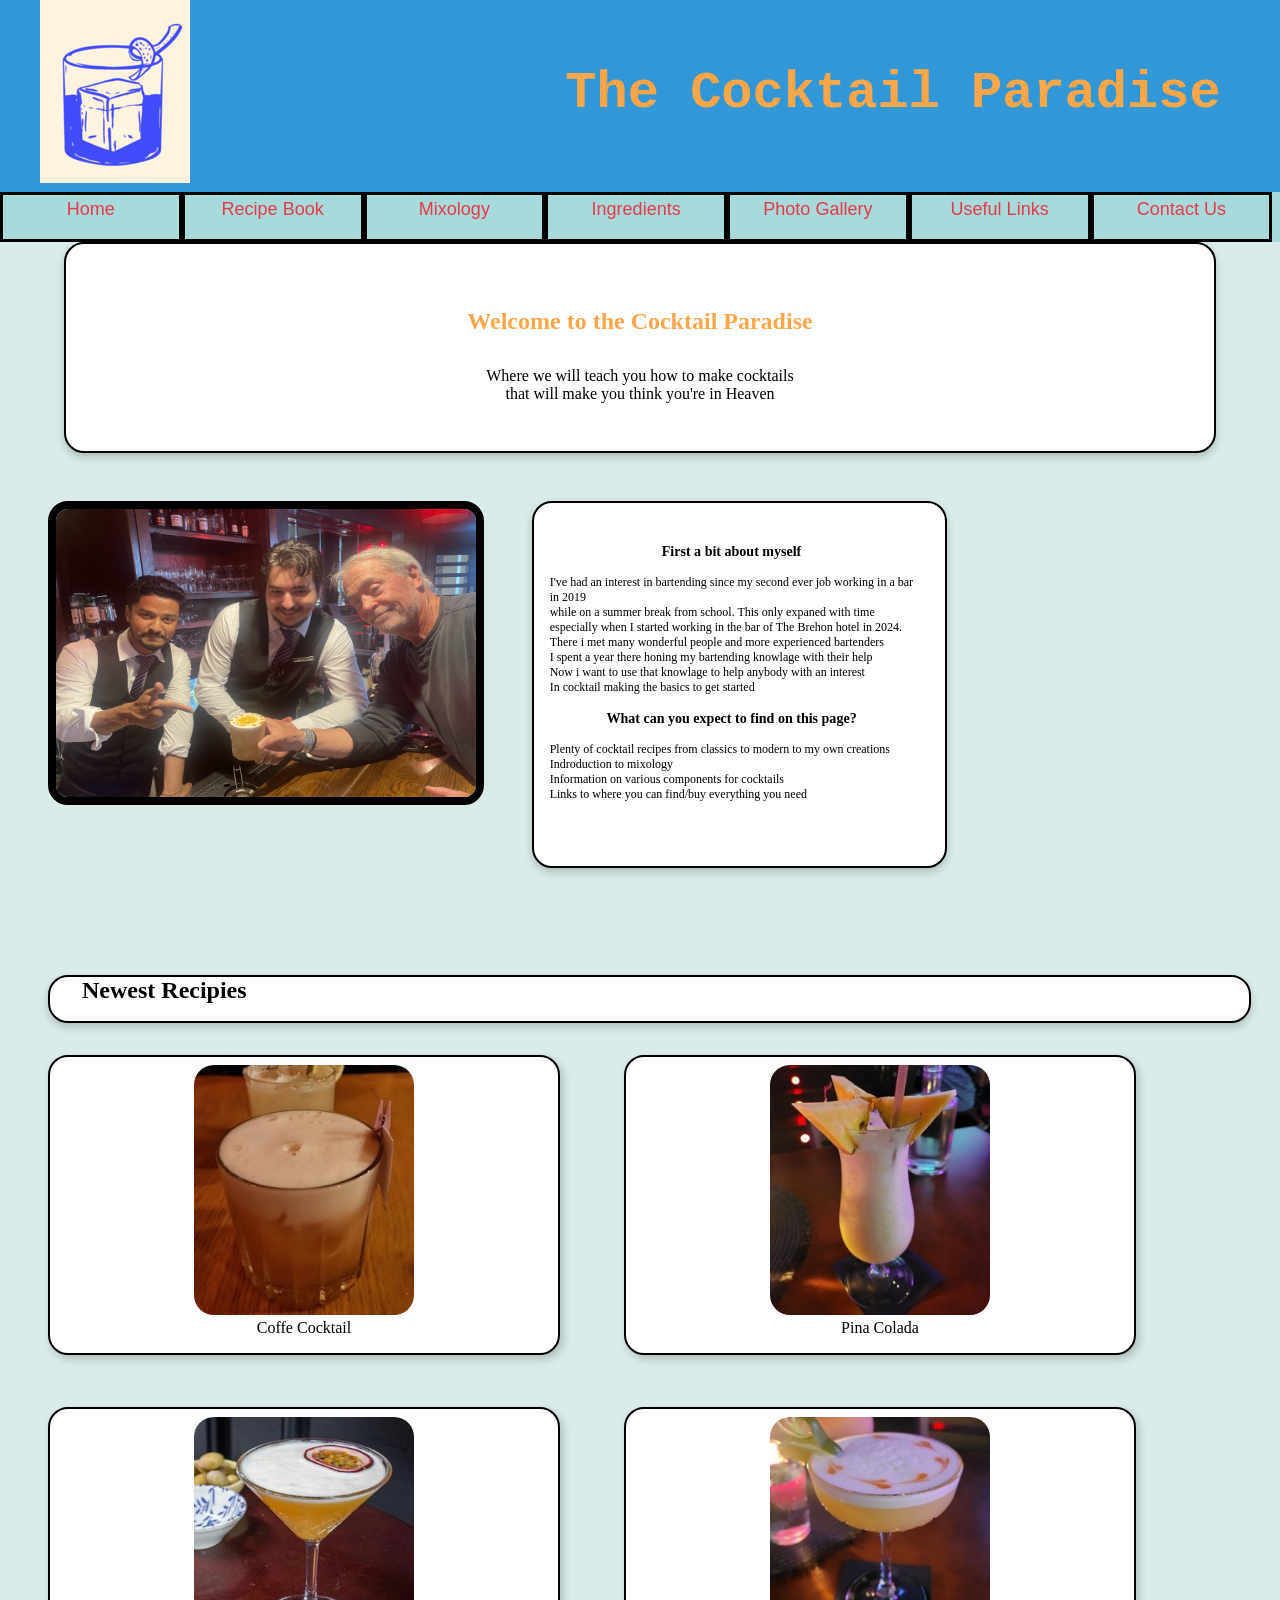
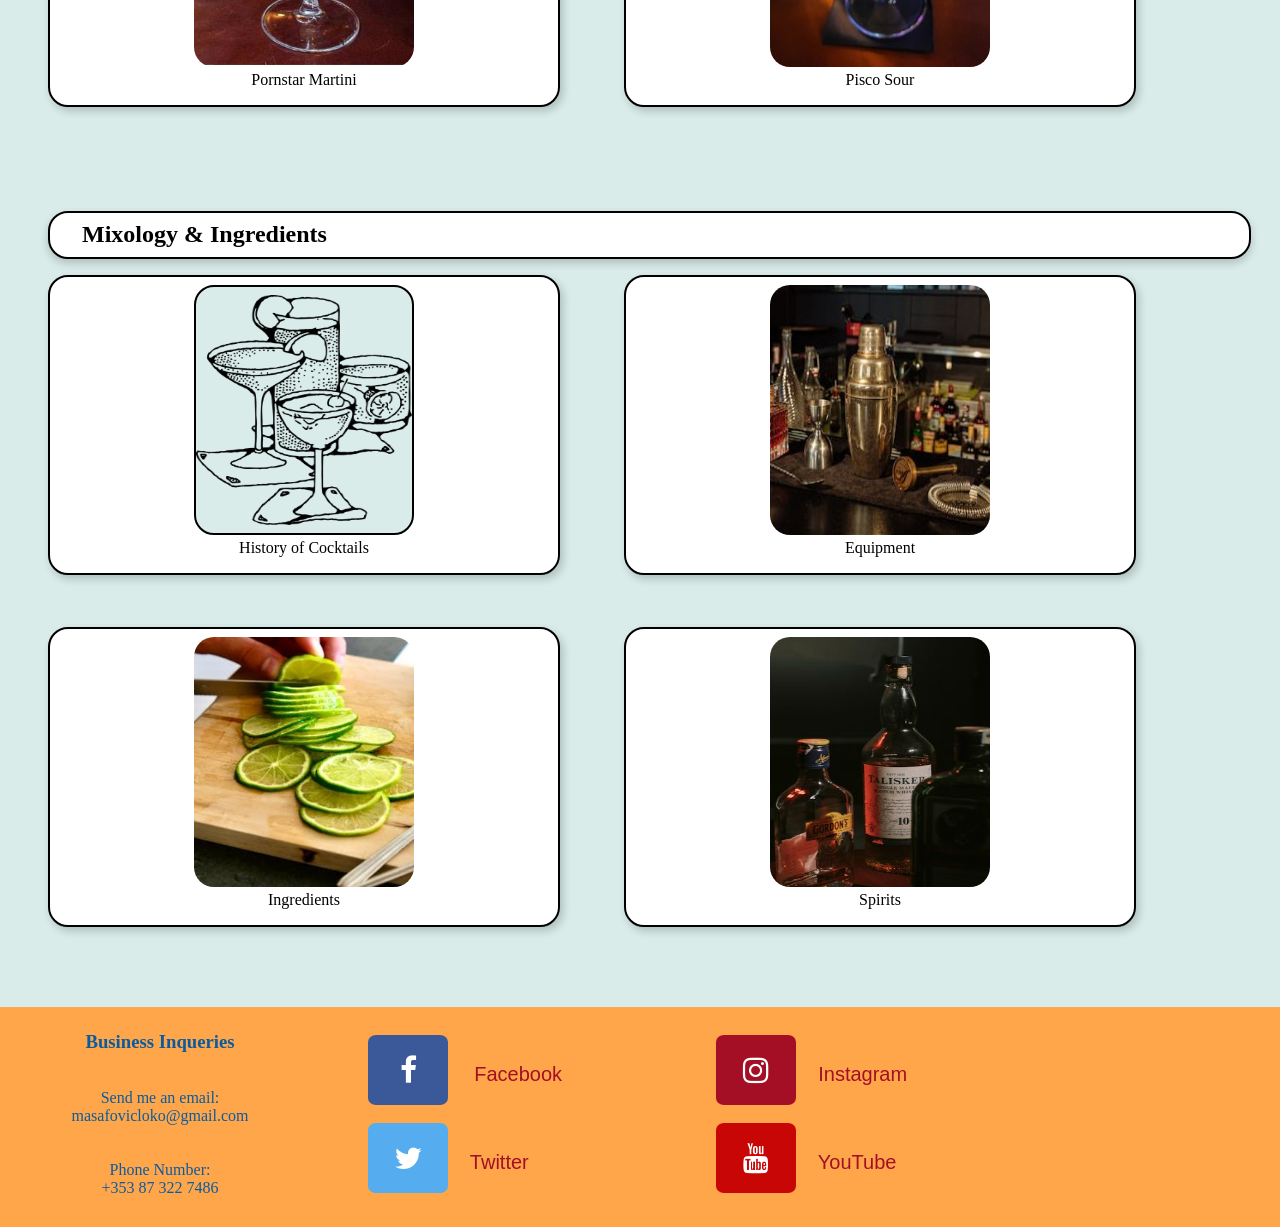
<file: index.html>
<!DOCTYPE html>
<html lang="en">
<head>
    <meta charset="UTF-8">
    <meta name="viewport" content="width=device-width, initial-scale=1.0">
    <link rel="stylesheet" href="https://cdnjs.cloudflare.com/ajax/libs/font-awesome/4.7.0/css/font-awesome.min.css">
    <title>The Cocktail Paradise</title>
    <link rel="stylesheet" href="home.css">
    <script>
    function menu() {
      var x = document.getElementById("menu");
      if (x.style.display === "block") {
        x.style.display = "none";
      } else {
        x.style.display = "block";
      }
   }
</script>
</head>
<body>
  <header>
   <div class="container">
     <div class="mainLogo">
      <img src ="Images/logo2.png" alt="logo" id="logoTop">
     </div>
     <div>

     </div>
     <div>

     </div>
     <div id="title">
        <h1>The Cocktail Paradise</h1>
     </div>
    <div class="menu" id="menu">
     <nav>
      <a href="index.html">Home</a>
      <a href="recipe_12.html">Recipe Book</a>
      <a href="mixology.html">Mixology</a>
      <a href="ingredients.html">Ingredients</a>
      <a href="gallery.html">Photo Gallery</a>
      <a href="links.html">Useful Links</a>
      <a href="contact.html">Contact Us</a>
     </nav>
    </div>
     
  </div>
  <div class="navigation">
      <a href="javascript:void(0);" class="icon" onclick="menu()">
      <i class="fa fa-bars"></i>
      </a>
     </div>
 </header>
    
<main>
  <div class="mainContainer">
    <section>
      <div class="intro">
        <h1>Welcome to the Cocktail Paradise</h1>
        <p>Where we will teach you how to make cocktails</p>
        <p>that will make you think you're in Heaven</p>
       </div>

       <div class="introTwo">
        <div class="barImg">
           <img src ="Images/Main_Img.jpg" alt="main" id="mainPhoto">
        </div>
        <div class="introText">
          <h3>First a bit about myself</h3>
          <br>
         <p>I've had an interest in bartending since my second ever job working in a bar in 2019 </p>
         <p>while on a summer break from school. This only expaned with time</p>
         <p> especially when I started working in the bar of The Brehon hotel in 2024.</p>
         <p>There i met many wonderful people and more experienced bartenders</p>
         <p>I spent a year there honing my bartending knowlage with their help</p>
         <p>Now i want to use that knowlage to help anybody with an interest</p>
         <p>In cocktail making the basics to get started</p>
         <br>
         <p><h3>What can you expect to find on this page?</h3></p>
         <br>
         <p>Plenty of cocktail recipes from classics to modern to my own creations</p>
         <p>Indroduction to mixology</p>
         <p>Information on various components for cocktails</p>
         <p>Links to where you can find/buy everything you need</p>
        </div>
       </div>
      </section>
      <br>

      <div class="title3">
           <h2>Newest Recipies</h2>

      </div>

      <section class="cocktails">
        
           
        <div class="coffe">
          <img src ="Images/coffe2.jpg" alt="Coffe Cocktail" id="coffe">
          <p>Coffe Cocktail</p>

        </div>

        <div class="pina">
            <img src ="Images/pina2.jpg" alt="Pina Colada" id="pina">
            <p>Pina Colada</p>

        </div>

        <div class="pstar">
           <img src ="Images/pstar_martini2.jpg" alt="Pornstar Martini" id="pstar">
           <p>Pornstar Martini</p>

        </div>
        <div class="pisco">
           <img src ="Images/pisco2.jpg" alt="Pisco Sour" id="pisco">
           <p>Pisco Sour</p>

        </div>
      </section>

      <div class="title4">
           <h2>Mixology & Ingredients</h2>

      </div>

      <section class="cocktails">
        <div class="history">
          <img src ="Images/cocktailHis.png" alt="Cocktail History" id="history">
          <p>History of Cocktails</p>

        </div>

        <div class="equip">
            <img src ="Images/shakers2.jpg" alt="Cocktail Shakers" id="equip">
            <p>Equipment</p>

        </div>

        <div class="ingredients">
           <img src ="Images/fruits3.jpg" alt="Ingredients" id="ingredients">
           <p>Ingredients</p>

        </div>
        <div class="spirits">
           <img src ="Images/spirits.jpg" alt="Spirits" id="spirits">
           <p>Spirits</p>

        </div>













      </section>
       
    </div>
   </main>

  <footer>
     <div class="footDiv">
      <div class="bottomLogo">
        <img src ="Images/bottomLogo.png" alt="logo" id="logoBottom">
      </div>
      <div class="infoOne">
        <h3>Business Inqueries</h3>
        <br><br>
        <p>Send me an email:</p>
        <p><a href="mailto:masafovicloko@gmail.com"> masafovicloko@gmail.com</a></p>
        <br><br>
        <p>Phone Number:</p>
        <p>+353 87 322 7486</p><br>

      </div>
      <div class="infoTwo">
       <br>
       <p><a href="#" class="fa fa-facebook"></a> <span>&nbsp;&nbsp;&nbsp;&nbsp;Facebook</span></p>
       <br>
       <p><a href="#" class="fa fa-twitter"></a><span>&nbsp;&nbsp;&nbsp;&nbsp;Twitter</span></p>
       
      </div>
      <div class="infoThree">
        <br>
        <p><a href="https://www.instagram.com/" class="fa fa-instagram"></a><span>&nbsp;&nbsp;&nbsp;&nbsp;Instagram</span></p>
        <br>
        <p><a href="#" class="fa fa-youtube"></a><span>&nbsp;&nbsp;&nbsp;&nbsp;YouTube</span></p>
      </div>
     </div>
    </footer>
  
</body>
</html>
</file>
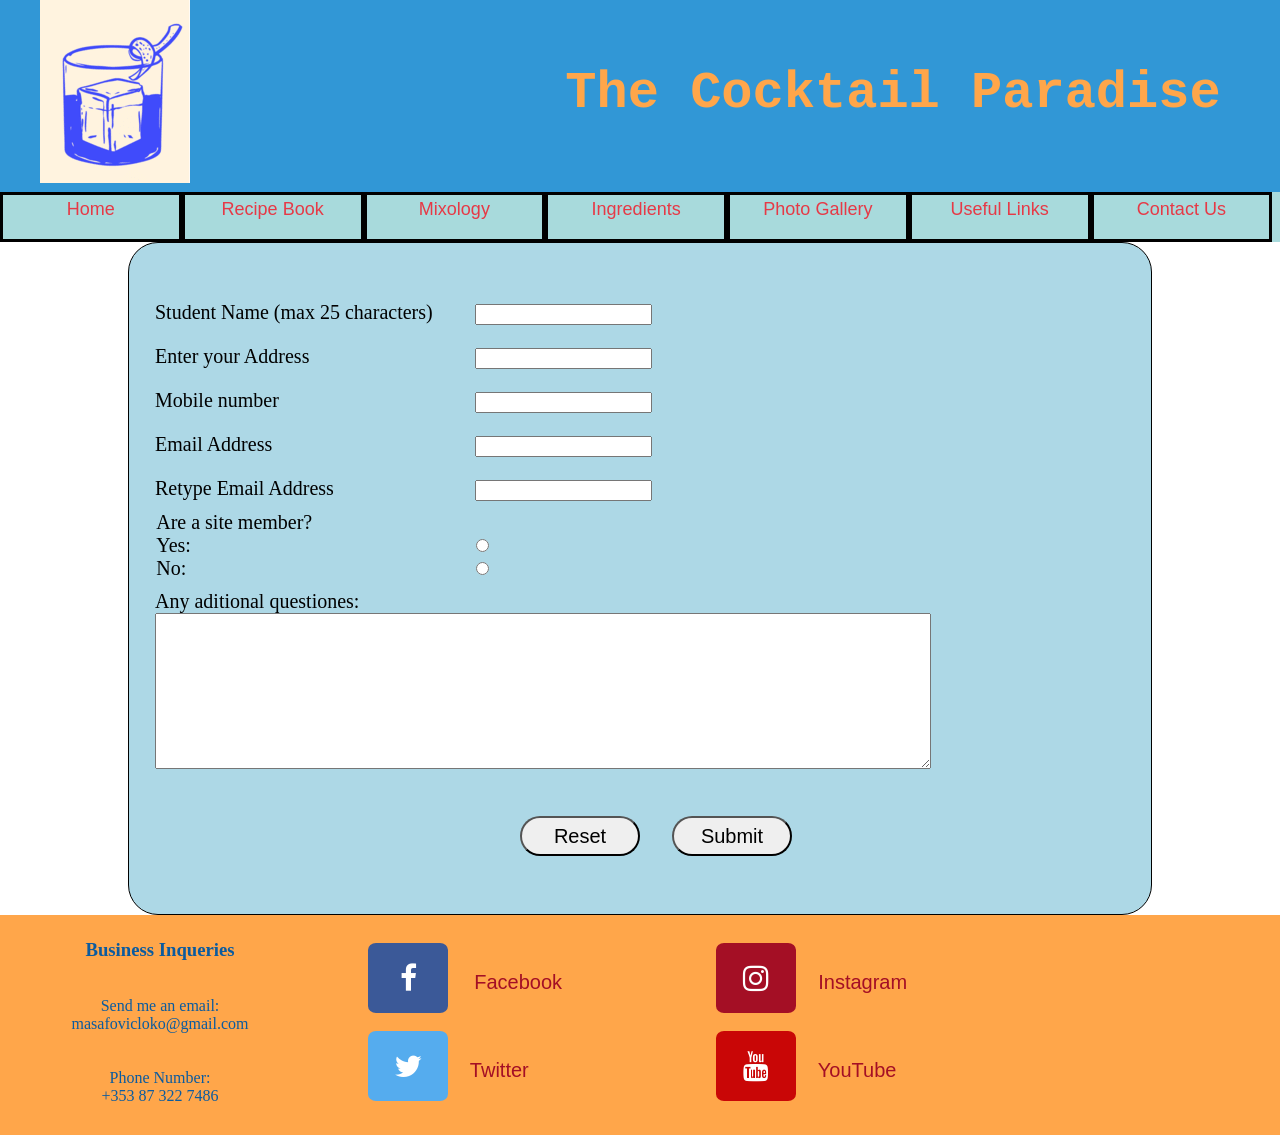
<file: contact.html>
<!DOCTYPE html>
<html lang="en">
<head>
    <meta charset="UTF-8">
    <meta name="viewport" content="width=device-width, initial-scale=1.0">
    <link rel="stylesheet" href="https://cdnjs.cloudflare.com/ajax/libs/font-awesome/4.7.0/css/font-awesome.min.css">
    <title>The Cocktail Paradise</title>
    <link rel="stylesheet" href="contact.css">
    <script src="contact.js">
      
      
    

    </script>

</head>
<body>
  <header>
   <div class="container">
     <div class="mainLogo">
      <img src ="Images/logo2.png" alt="logo" id="logoTop">
     </div>
     <div>

     </div>
     <div>

     </div>
     <div id="title">
        <h1>The Cocktail Paradise</h1>
     </div>
    <div class="menu" id="menu">
     <nav>
      <a href="index.html">Home</a>
      <a href="recipe_12.html">Recipe Book</a>
      <a href="mixology.html">Mixology</a>
      <a href="ingredients.html">Ingredients</a>
      <a href="gallery.html">Photo Gallery</a>
      <a href="links.html">Useful Links</a>
      <a href="contact.html">Contact Us</a>
     </nav>
    </div>
  </div>
  <div class="navigation">
      <a href="javascript:void(0);" class="icon" onclick="menu()">
      <i class="fa fa-bars"></i>
      </a>
    </div>
 </header>
    
    <main>
     <div class="contact">
      <form id="StudentDetails" method="post" action="http://rdwd.atspace.cc/response.php">
      <p class="nameForm">
       <label for="name">Student Name (max 25 characters)</label>
       <input type="text" name="name" id="name">
       <span id="err1" class="errors"></span>
     </p>
     <p class="addForm">
        <label for="address">Enter your Address</label>
        <input type="text" name="address" id="address">
        <span id="err2" class="errors"> </span>
     </p>
     <p class="addForm">
        <label for="mobile">Mobile number </label>
        <input type="text" name="mobile" id="mobile">
        <span id="err3" class="errors"></span>  
     </p>
     <p class="addForm">
        <label for="email1">Email Address </label>
        <input type="text" name="email1" id="email1">
        <span id="err4" class="errors"> </span> 
     </p>
     <p class="addForm">
        <label for="email2">Retype Email Address</label>
        <input type="text" name="email2" id="email2">
        <span id="err5" class="errors"> </span>  
     </p>
     <p class="radio">
        <label for="member">Are a site member?</label><br>
        <label for="member1">Yes: </label>
        <input type="radio" name="member" id="member1" value="yes"><br>
        <label for="member2">No: </label>
        <input type="radio" name="member" id="member2" value="no">
        <span id="err6" class="errors"> </span>  
     </p>
     <p class="addForm">
      <label for="query">Any aditional questiones:</label><br>
      <textarea name="query" id="query" cols="100" rows="10"></textarea>
      <span id="err7" class="errors"></span>  
     </p>

     <div class="button">
      <div class="reset"> 
        <input type="reset" name="reset" id="reset" value="Reset">
      </div>
      <div class="submit">
        <input type="submit" name="submit" id="submit" value="Submit">
      </div>
     </div>
    </form>
   </div>
  </main>

    <footer>
     <div class="footDiv">
      <div class="bottomLogo">
        <img src ="Images/bottomLogo.png" alt="logo" id="logoBottom">
      </div>
      <div class="infoOne">
        <h3>Business Inqueries</h3>
        <br><br>
        <p>Send me an email:</p>
        <p><a href="mailto:masafovicloko@gmail.com"> masafovicloko@gmail.com</a></p>
        <br><br>
        <p>Phone Number:</p>
        <p>+353 87 322 7486</p><br>

      </div>
      <div class="infoTwo">
       <br>
       <p><a href="#" class="fa fa-facebook"></a> <span>&nbsp;&nbsp;&nbsp;&nbsp;Facebook</span></p>
       <br>
       <p><a href="#" class="fa fa-twitter"></a><span>&nbsp;&nbsp;&nbsp;&nbsp;Twitter</span></p>
       
      </div>
      <div class="infoThree">
        <br>
        <p><a href="https://www.instagram.com/" class="fa fa-instagram"></a><span>&nbsp;&nbsp;&nbsp;&nbsp;Instagram</span></p>
        <br>
        <p><a href="#" class="fa fa-youtube"></a><span>&nbsp;&nbsp;&nbsp;&nbsp;YouTube</span></p>
      </div>
     </div>
    </footer>
  <script>
    document.getElementById("StudentDetails").addEventListener("submit", processForm);
    
  </script>
</body>
</html>
</file>
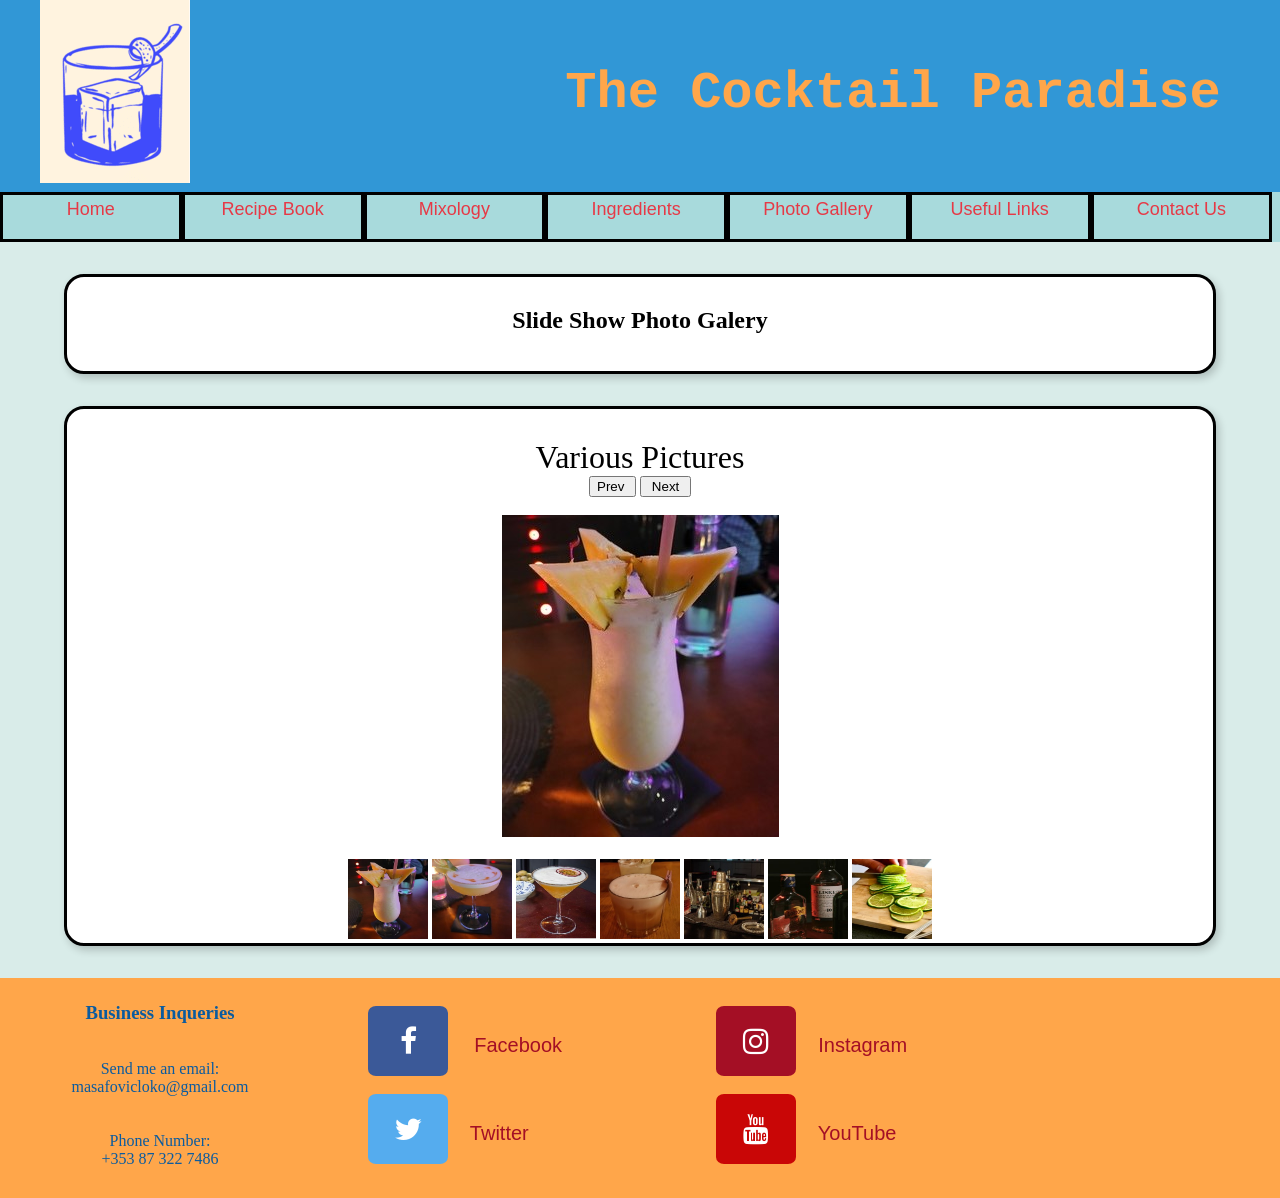
<file: gallery.html>
<!DOCTYPE html>
<html lang="en">
<head>
    <meta charset="UTF-8">
    <meta name="viewport" content="width=device-width, initial-scale=1.0">
    <link rel="stylesheet" href="https://cdnjs.cloudflare.com/ajax/libs/font-awesome/4.7.0/css/font-awesome.min.css">
    <title>The Cocktail Paradise</title>
    <link rel="stylesheet" href="gallery.css">
    <script>
    function menu() {
      var x = document.getElementById("menu");
      if (x.style.display === "block") {
        x.style.display = "none";
      } else {
        x.style.display = "block";
      }
   }
</script>
</head>
<body>
  <header>
   <div class="container" >
     <div class="mainLogo">
      <img src ="Images/logo2.png" alt="logo" id="logoTop">
     </div>
     <div>

     </div>
     <div>

     </div>
     <div id="title">
        <h1>The Cocktail Paradise</h1>
     </div>
    <div class="menu" id="menu">
     <nav>
      <a href="index.html">Home</a>
      <a href="recipe_12.html">Recipe Book</a>
      <a href="mixology.html">Mixology</a>
      <a href="ingredients.html">Ingredients</a>
      <a href="gallery.html">Photo Gallery</a>
      <a href="links.html">Useful Links</a>
      <a href="contact.html">Contact Us</a>
     </nav>
    </div>
  </div>
  <div class="navigation">
      <a href="javascript:void(0);" class="icon" onclick="menu()">
      <i class="fa fa-bars"></i>
      </a>
     </div>
 </header>
    
<main>
   <div class="mainContainer">

      <!-- This is a single-line comment -->
      <div class = "mainTitle">
	      <h2>Slide Show Photo Galery</h2>
	
	   </div>
    <div class="galleryMain">
        <p class = "picTitle" id = "picName"> Various Pictures </p> 
      <div class = "prevNext">
      <input type="button" onclick = "prevSlides()" value="Prev ">
          <input type="button" onclick = "nextSlides()" value=" Next ">
      </div>
      <br>
      <div class = "picSlides">
          <img src = "Images/pina2.jpg" id = "mainImg" > 
      </div>
    <br>
    <div class = "smallPic">
        <img src = "Images/pina2.jpg"  style="width:80px;height:80px;"
          onclick ="showPic ('Images/pina2.jpg')"> 
        <img src = "Images/pisco2.jpg"  style="width:80px;height:80px;"
          onclick ="showPic ('Images/pisco2.jpg')">  
        <img src = "Images/pstar_martini2.jpg"  style="width:80px;height:80px;"
          onclick ="showPic ('Images/pstar_martini2.jpg')">  
    
        <img src = "Images/coffe2.jpg"  style="width:80px;height:80px;"
          onclick ="showPic ('Images/coffe2.jpg')" > 
        <img src = "Images/shakers2.jpg"  style="width:80px;height:80px;" 
          onclick ="showPic ('Images/shakers2.jpg')"  > 
        <img src = "Images/spirits2.jpg"  style="width:80px;height:80px;"
          onclick ="showPic ('Images/spirits2.jpg')"  > 
        <img src = "Images/fruits3.jpg"  style="width:80px;height:80px;"
          onclick ="showPic ('Images/fruits3.jpg')"  > 
      
    </div>
	   
  </div>
   <script>
	   

  function showPic(src) 
   {   document.getElementById("mainImg").src = src;
       document.getElementById("mainImg").innerHTML  = src;
    }
       
let slideIndex = 1;
let maxSlides = 7;
var arrPic = new Array;
var arrPicName = new Array;

arrPic [1] = "Images/pina2.jpg";
arrPic [2] = "Images/pisco2.jpg";
arrPic [3] = "Images/pstar_martini2.jpg";
arrPic [4] = "Images/coffe2.jpg";
arrPic [5] = "Images/shakers2.jpg";
arrPic [6] = "Images/spirits2.jpg";
arrPic [7] = "Images/fruits3.jpg";

arrPicName [1] = "Pina Colada";
arrPicName [2] = "Pisco Sour";
arrPicName [3] = "Pornstar Martini";
arrPicName [4] = "Esspresso Blast";
arrPicName [5] = "Cocktail Shakers";
arrPicName [6] = "Various Spirits";
arrPicName [7] = "Limes";

function prevSlides ( )
  {   slideIndex --;
      if ( slideIndex < 1)
         slideIndex = maxSlides;
      showSlides(slideIndex);
   }

function nextSlides ()
  {   slideIndex ++;
      if ( slideIndex > maxSlides)
         slideIndex = 1;
      showSlides(slideIndex);
   }


function showSlides(n)
 {  document.getElementById("mainImg").src = arrPic [n];
    document.getElementById("picName").innerHTML  = arrPicName [n];
}

    </script>
        
     </div>
    </main>

    <footer>
     <div class="footDiv">
      <div class="bottomLogo">
        <img src ="Images/bottomLogo.png" alt="logo" id="logoBottom">
      </div>
      <div class="infoOne">
        <h3>Business Inqueries</h3>
        <br><br>
        <p>Send me an email:</p>
        <p><a href="mailto:masafovicloko@gmail.com"> masafovicloko@gmail.com</a></p>
        <br><br>
        <p>Phone Number:</p>
        <p>+353 87 322 7486</p><br>

      </div>
      <div class="infoTwo">
       <br>
       <p><a href="#" class="fa fa-facebook"></a> <span>&nbsp;&nbsp;&nbsp;&nbsp;Facebook</span></p>
       <br>
       <p><a href="#" class="fa fa-twitter"></a><span>&nbsp;&nbsp;&nbsp;&nbsp;Twitter</span></p>
       
      </div>
      <div class="infoThree">
        <br>
        <p><a href="https://www.instagram.com/" class="fa fa-instagram"></a><span>&nbsp;&nbsp;&nbsp;&nbsp;Instagram</span></p>
        <br>
        <p><a href="#" class="fa fa-youtube"></a><span>&nbsp;&nbsp;&nbsp;&nbsp;YouTube</span></p>
      </div>
     </div>
    </footer>
  
</body>
</html>
</file>
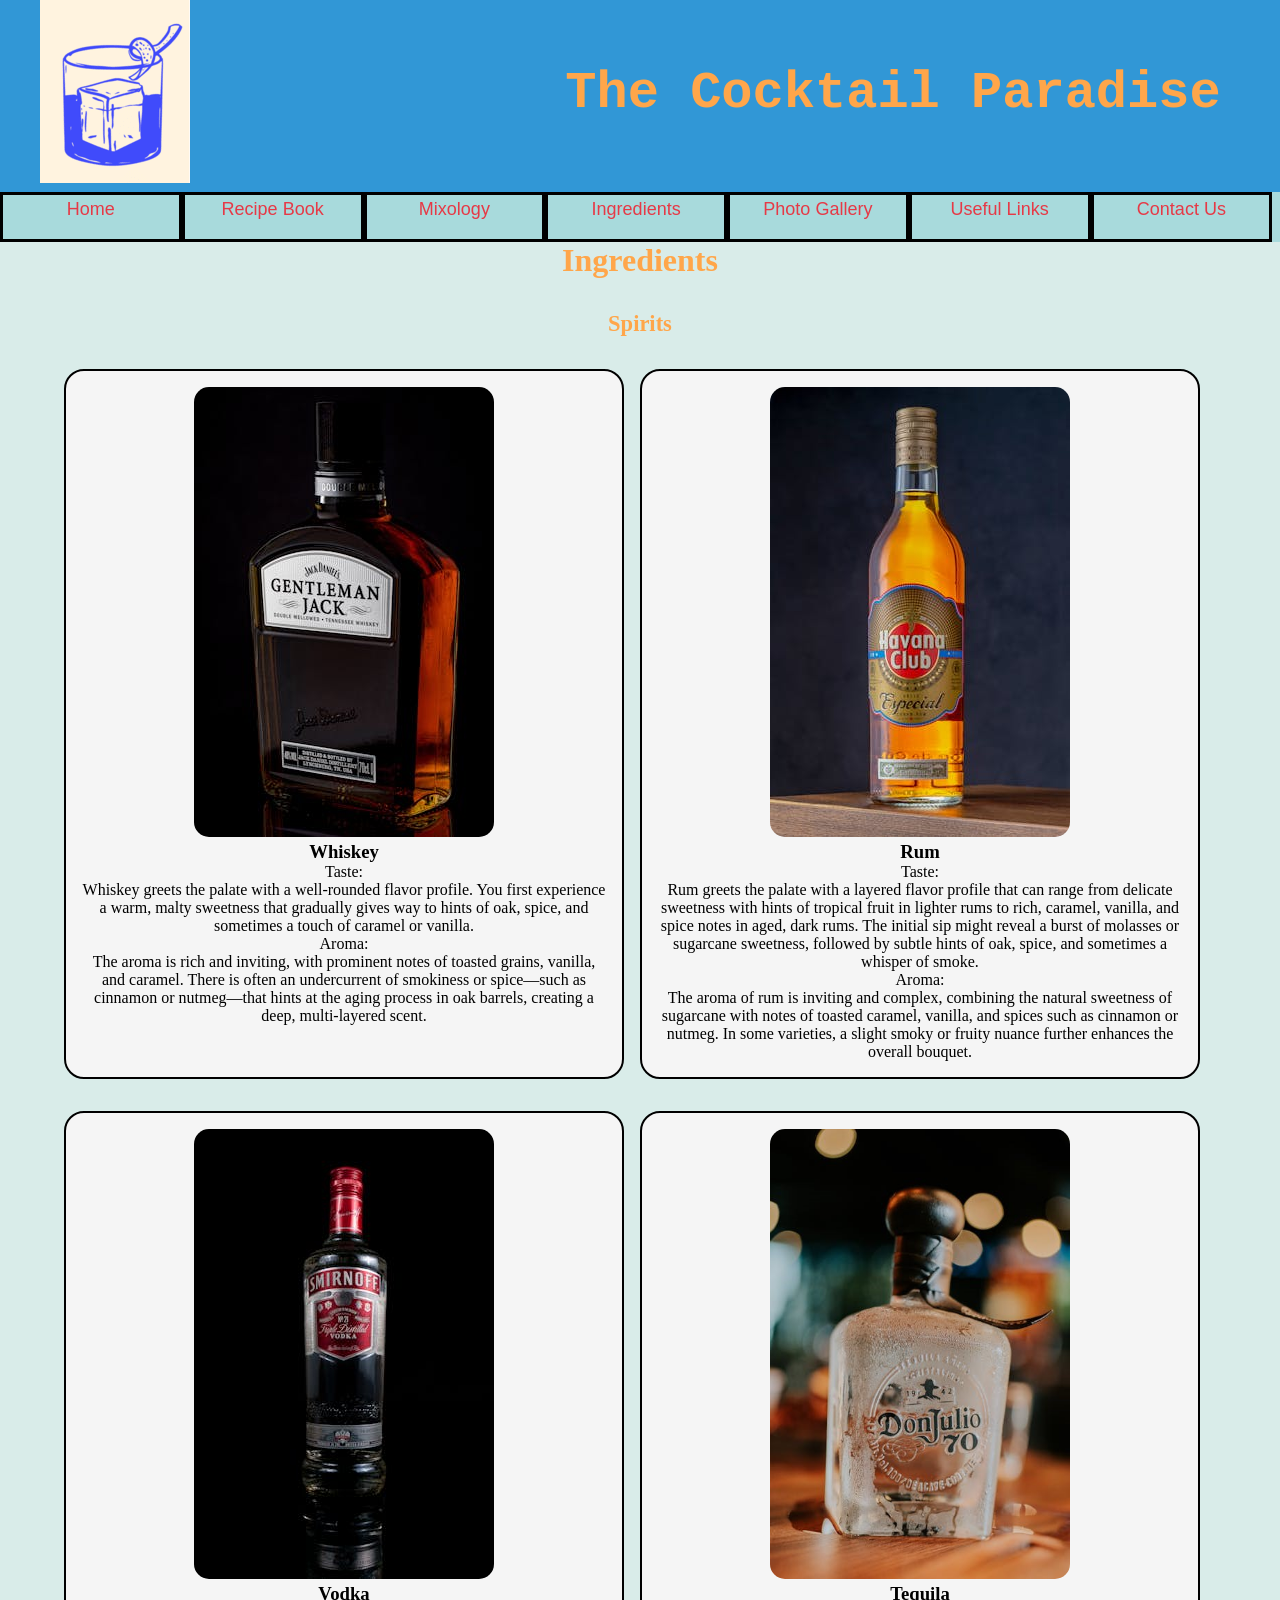
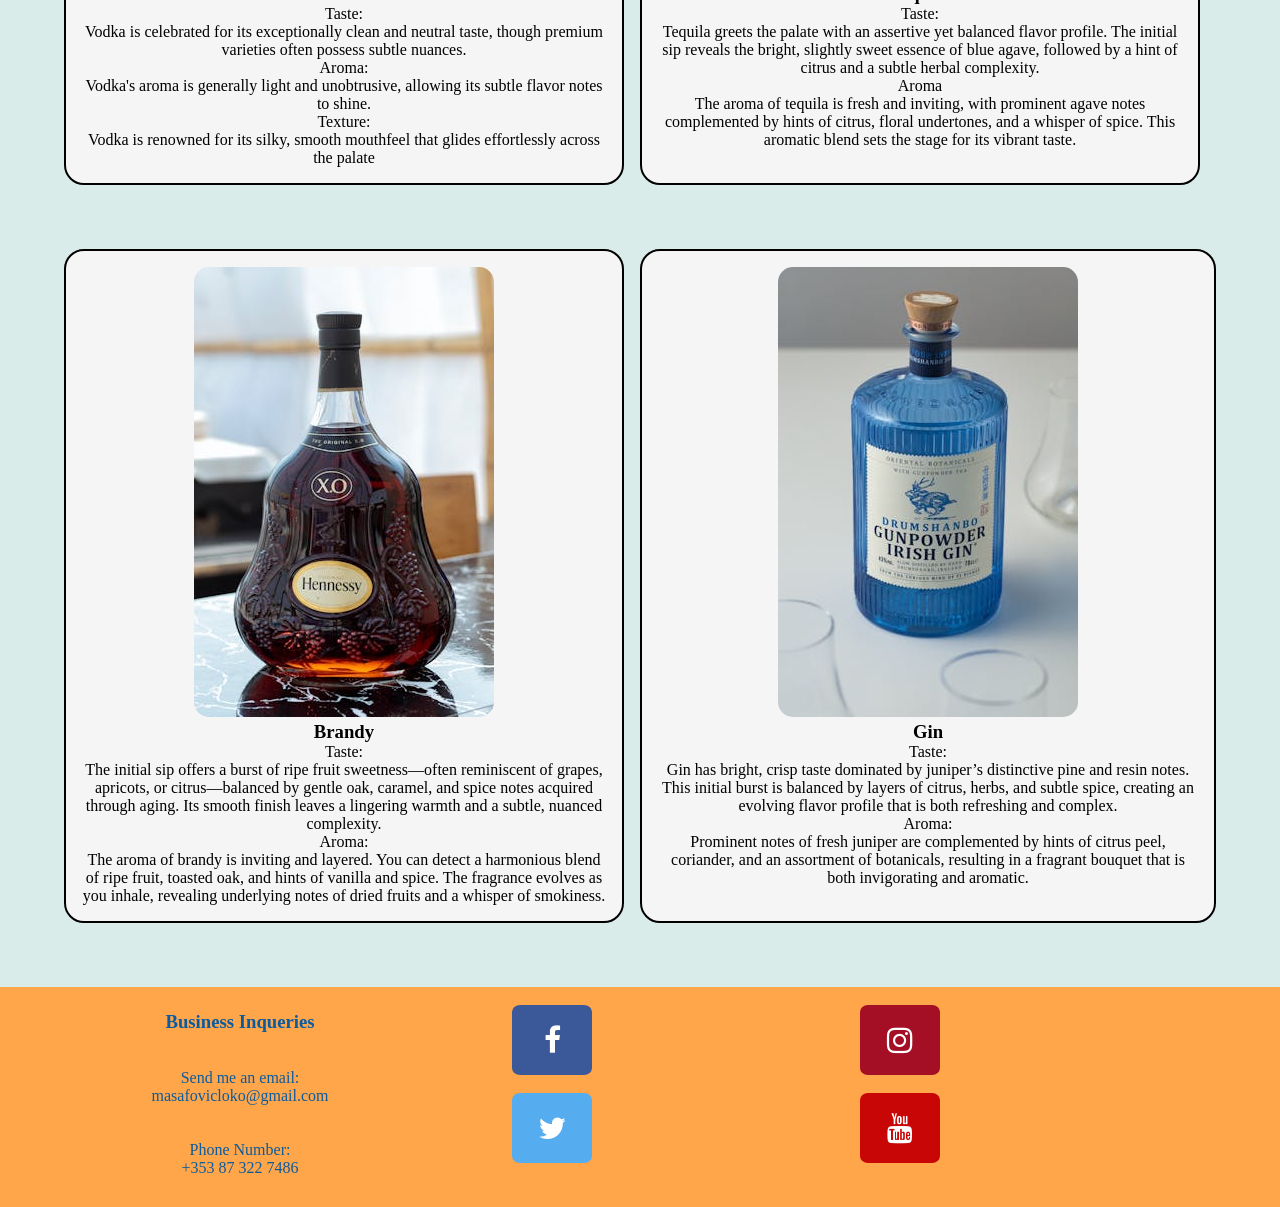
<file: ingredients.html>
<!DOCTYPE html>
<html lang="en">
<head>
    <meta charset="UTF-8">
    <meta name="viewport" content="width=device-width, initial-scale=1.0">
    <link rel="stylesheet" href="https://cdnjs.cloudflare.com/ajax/libs/font-awesome/4.7.0/css/font-awesome.min.css">
    <title>The Cocktail Paradise</title>
    <link rel="stylesheet" href="ingredients.css">
    <script>
    function menu() {
      var x = document.getElementById("menu");
      if (x.style.display === "block") {
        x.style.display = "none";
      } else {
        x.style.display = "block";
      }
   }
</script>
</head>
<body>
  <header>
   <div class="container">
     <div class="mainLogo">
      <img src ="Images/logo2.png" alt="logo" id="logoTop">
     </div>
     <div>

     </div>
     <div>

     </div>
     <div id="title">
        <h1>The Cocktail Paradise</h1>
     </div>
    <div class="menu" id="menu">
     <nav>
      <a href="index.html">Home</a>
      <a href="recipe_12.html">Recipe Book</a>
      <a href="mixology.html">Mixology</a>
      <a href="ingredients.html">Ingredients</a>
      <a href="gallery.html">Photo Gallery</a>
      <a href="links.html">Useful Links</a>
      <a href="contact.html">Contact Us</a>
     </nav>
    </div>
  </div>
  <div class="navigation">
      <a href="javascript:void(0);" class="icon" onclick="menu()">
      <i class="fa fa-bars"></i>
      </a>
     </div>
 </header>
    
    <main>
     <div class="mainContainer">
       <div>
        <h1>Ingredients</h1>
       </div>
       <div class="title2">
        <h2>Spirits</h2>
       </div>
        <div class="spirits">
          <div class="whiskey">
              <img src ="Images/whiskey2.jpg" alt="Jameson" id="whiskey2">
              <h3>Whiskey</h3>
              <p>Taste:</p>
              <p>Whiskey greets the palate with a well-rounded flavor profile. You first experience a warm, malty sweetness that gradually gives way to hints of oak, spice, and sometimes a touch of caramel or vanilla.</p>
              <p></p>
              <p>Aroma:</p>
              <p>The aroma is rich and inviting, with prominent notes of toasted grains, vanilla, and caramel. There is often an undercurrent of smokiness or spice—such as cinnamon or nutmeg—that hints at the aging process in oak barrels, creating a deep, multi-layered scent.</p>
          </div>
          <div class="rum">
              <img src ="Images/rum.jpg" alt="Rum" id="rum">
              <h3>Rum</h3>
              <p>Taste:</p>
              <p>Rum greets the palate with a layered flavor profile that can range from delicate sweetness with hints of tropical fruit in lighter rums to rich, caramel, vanilla, and spice notes in aged, dark rums. The initial sip might reveal a burst of molasses or sugarcane sweetness, followed by subtle hints of oak, spice, and sometimes a whisper of smoke.</p>
              <p></p>
              <p>Aroma:</p>
              <p>The aroma of rum is inviting and complex, combining the natural sweetness of sugarcane with notes of toasted caramel, vanilla, and spices such as cinnamon or nutmeg. In some varieties, a slight smoky or fruity nuance further enhances the overall bouquet.</p>
          </div>
          <div class="vodtka">
              <img src ="Images/smirnoff.jpg" alt="Smirnoff" id="vodtka">
              <h3>Vodka</h3>
              <p>Taste:</p>
              <p>Vodka is celebrated for its exceptionally clean and neutral taste, though premium varieties often possess subtle nuances.</p>
              <p></p>
              <p>Aroma:</p>
              <p>Vodka's aroma is generally light and unobtrusive, allowing its subtle flavor notes to shine.</p>
              <p></p>
              <p>Texture:</p>
              <p>Vodka is renowned for its silky, smooth mouthfeel that glides effortlessly across the palate</p>
          </div>
          <div class="tequila">
              <img src ="Images/tequila.jpg" alt="Tequila" id="tequila">
              <h3>Tequila</h3>
              <p>Taste:</p>
              <p>Tequila greets the palate with an assertive yet balanced flavor profile. The initial sip reveals the bright, slightly sweet essence of blue agave, followed by a hint of citrus and a subtle herbal complexity.</p>
              <p></p>
              <p>Aroma</p>
              <p>The aroma of tequila is fresh and inviting, with prominent agave notes complemented by hints of citrus, floral undertones, and a whisper of spice. This aromatic blend sets the stage for its vibrant taste.</p>
              <p></p>

          </div>
          <div class="brandy">
              <img src ="Images/hennessy.jpg" alt="Brandy" id="brandy">
              <h3>Brandy</h3>
              <p>Taste:</p>
              <p>The initial sip offers a burst of ripe fruit sweetness—often reminiscent of grapes, apricots, or citrus—balanced by gentle oak, caramel, and spice notes acquired through aging. Its smooth finish leaves a lingering warmth and a subtle, nuanced complexity.</p>
              <p></p>
              <p>Aroma:</p>
              <p>The aroma of brandy is inviting and layered. You can detect a harmonious blend of ripe fruit, toasted oak, and hints of vanilla and spice. The fragrance evolves as you inhale, revealing underlying notes of dried fruits and a whisper of smokiness.</p>
              <p></p>

          </div>
          <div class="gin">
              <img src ="Images/gin.jpg" alt="Drumshambo Gin" id="gin">
              <h3>Gin</h3>
              <p>Taste:</p>
              <p>Gin has bright, crisp taste dominated by juniper’s distinctive pine and resin notes. This initial burst is balanced by layers of citrus, herbs, and subtle spice, creating an evolving flavor profile that is both refreshing and complex.</p>
              <p></p>
              <p>Aroma:</p>
              <p>Prominent notes of fresh juniper are complemented by hints of citrus peel, coriander, and an assortment of botanicals, resulting in a fragrant bouquet that is both invigorating and aromatic.</p>
              <p></p>
           </div>
       </div>
     </div>
    </main>

    <footer>
     <div class="footDiv">
      <div class="bottomLogo">
        <img src ="Images/bottomLogo.png" alt="logo" id="logoBottom">
      </div>
      <div class="infoOne">
        <h3>Business Inqueries</h3>
        <br><br>
        <p>Send me an email:</p>
        <p><a href="mailto:masafovicloko@gmail.com"> masafovicloko@gmail.com</a></p>
        <br><br>
        <p>Phone Number:</p>
        <p>+353 87 322 7486</p><br>

      </div>
      <div class="infoTwo">
       <br>
       <p><a href="#" class="fa fa-facebook"></a> <span>&nbsp;&nbsp;&nbsp;&nbsp;Facebook</span></p>
       <br>
       <p><a href="#" class="fa fa-twitter"></a><span>&nbsp;&nbsp;&nbsp;&nbsp;Twitter</span></p>
       
      </div>
      <div class="infoThree">
        <br>
        <p><a href="https://www.instagram.com/" class="fa fa-instagram"></a><span>&nbsp;&nbsp;&nbsp;&nbsp;Instagram</span></p>
        <br>
        <p><a href="#" class="fa fa-youtube"></a><span>&nbsp;&nbsp;&nbsp;&nbsp;YouTube</span></p>
      </div>
     </div>
    </footer>
  
</body>
</html>
</file>
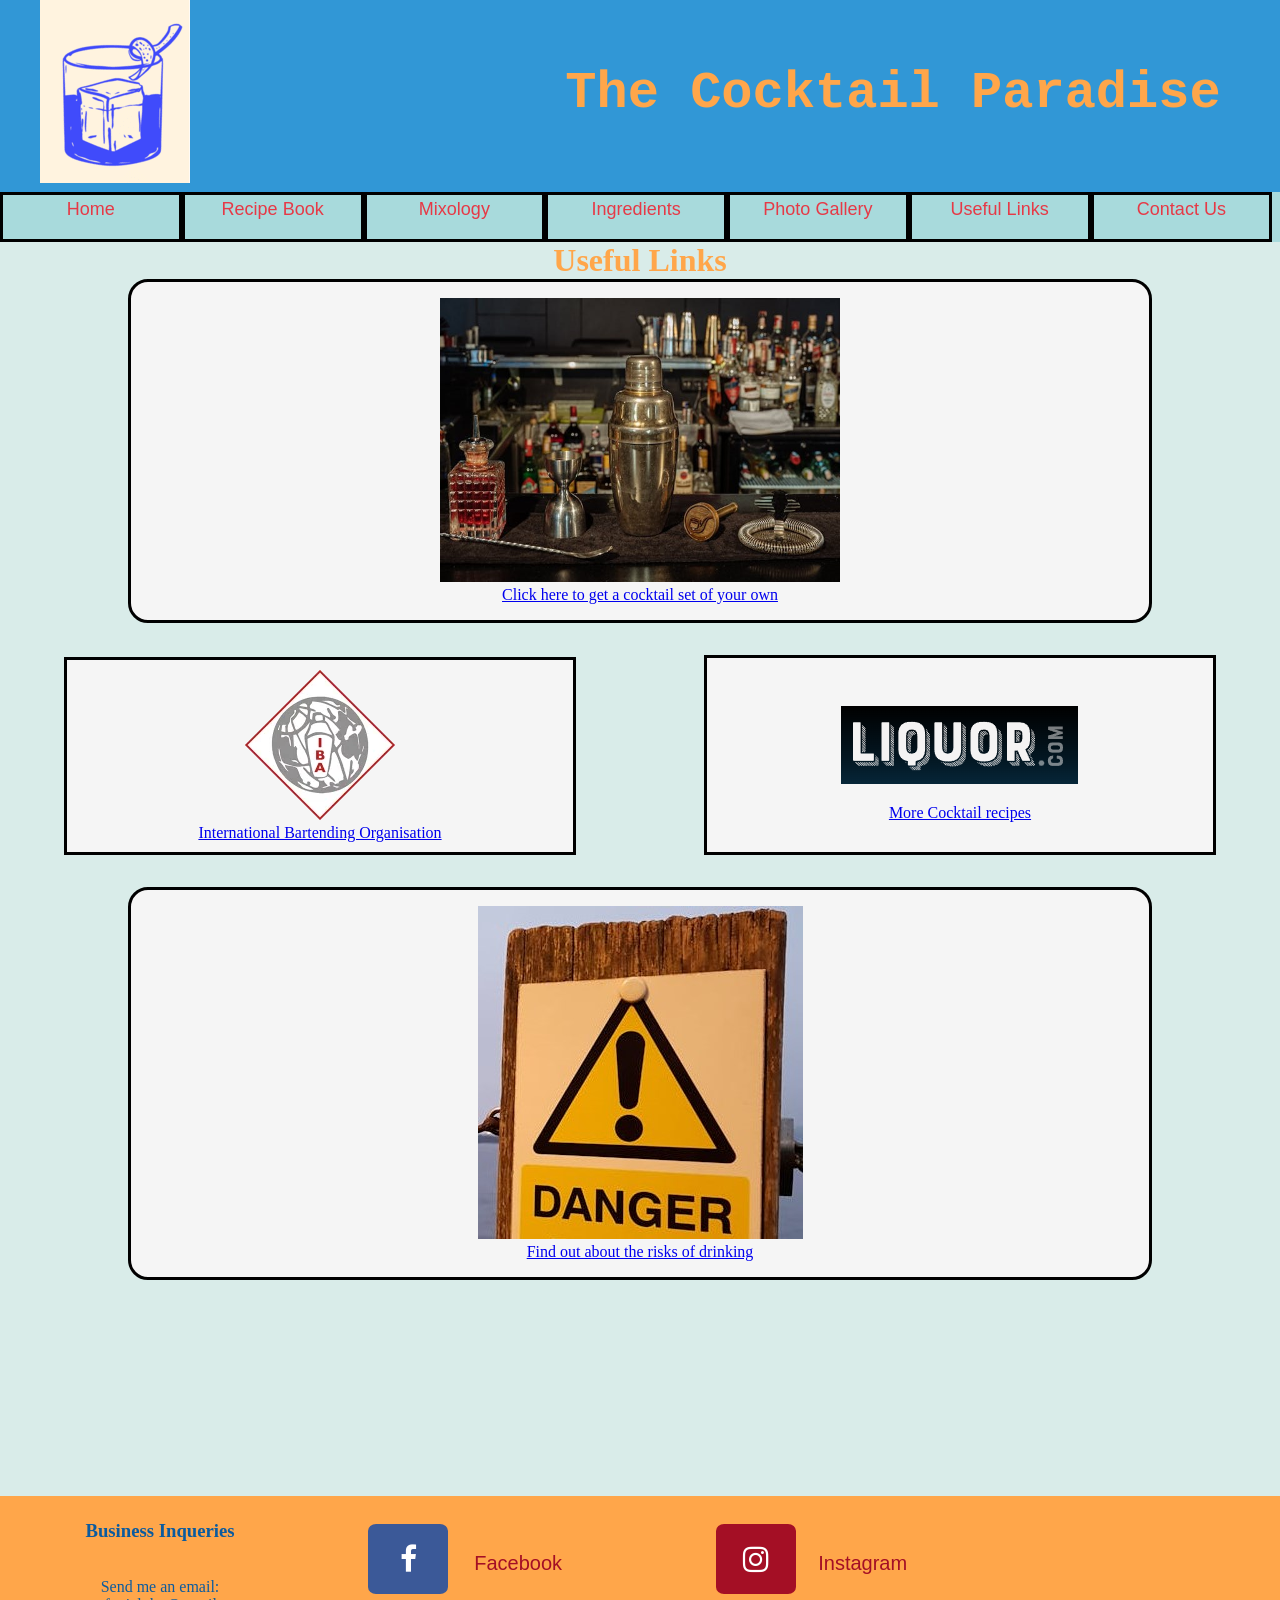
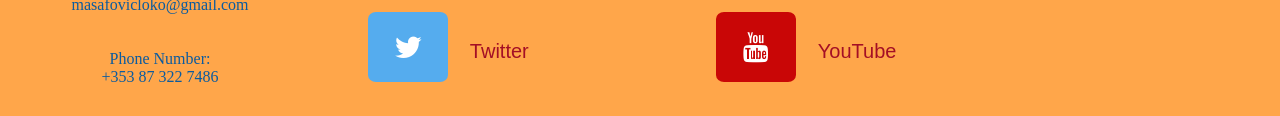
<file: links.html>
<!DOCTYPE html>
<html lang="en">
<head>
    <meta charset="UTF-8">
    <meta name="viewport" content="width=device-width, initial-scale=1.0">
    <link rel="stylesheet" href="https://cdnjs.cloudflare.com/ajax/libs/font-awesome/4.7.0/css/font-awesome.min.css">
    <title>The Cocktail Paradise</title>
    <link rel="stylesheet" href="links.css">
    <script>
    function menu() {
      var x = document.getElementById("menu");
      if (x.style.display === "block") {
        x.style.display = "none";
      } else {
        x.style.display = "block";
      }
   }
</script>
</head>
<body>
  <header>
   <div class="container">
     <div class="mainLogo">
      <img src ="Images/logo2.png" alt="logo" id="logoTop">
     </div>
     <div>

     </div>
     <div>

     </div>
     <div id="title">
        <h1>The Cocktail Paradise</h1>
     </div>
    <div class="menu" id="menu">
     <nav>
      <a href="index.html">Home</a>
      <a href="recipe_12.html">Recipe Book</a>
      <a href="mixology.html">Mixology</a>
      <a href="ingredients.html">Ingredients</a>
      <a href="gallery.html">Photo Gallery</a>
      <a href="links.html">Useful Links</a>
      <a href="contact.html">Contact Us</a>
     </nav>
    </div>
  </div>
  <div class="navigation">
      <a href="javascript:void(0);" class="icon" onclick="menu()">
      <i class="fa fa-bars"></i>
      </a>
     </div>
 </header>
    
  <main>
   <div class="mainContainer">
        
      <div class="title">
        <h1>Useful Links</h1>
      </div>  
      <div class="shakerset">
       <img src ="Images/shakerSet2.jpg" alt="Shaker Set" id="shakerset" width="400" height="284" >
       <p><a href="https://www.amazon.co.uk/gp/aw/d/B08R8GCGC5/?_encoding=UTF8&pd_rd_plhdr=t&aaxitk=778e6f8f73933e4224261befc5c807ef&hsa_cr_id=2755151070702&qid=1776782025&sr=1-3-e0fa1fdd-d857-4087-adda-5bd576b25987&aref=itMsB0v5xv&ref_=sbx_s_sparkle_sbtcd_asin_2_title&pd_rd_w=5cpD1&content-id=amzn1.sym.358d43ed-81c4-455e-87e8-a84d0543fd5e%3Aamzn1.sym.358d43ed-81c4-455e-87e8-a84d0543fd5e&pf_rd_p=358d43ed-81c4-455e-87e8-a84d0543fd5e&pf_rd_r=WRGXXQ1XPNBC2K3M65N3&pd_rd_wg=xlgWq&pd_rd_r=3a4a1bde-15fe-48dc-b3f2-7cc92eb8af04&th=1">Click here to get a cocktail set of your own</a></p>
      </div>

      <div class="iba">
        <img src ="Images/ibalogo.webp" alt="IBA logo" id="iba">
        <p><a href="https://www.iba-world.com">International Bartending Organisation</a></p>
      </div>
        
      <div class="liquor"> 
        <img src ="Images/liquor.png" alt="liquor.com" id="liquor">
        <p><a href="https://www.liquor.com/">More Cocktail recipes</a></p>
        
      </div>

        <div class="gov"> 
        <img src ="Images/danger.jpg" alt="Danger Sign" id="danger">
        <p><a href="https://www.gov.ie/en/healthy-ireland/policy-information/healthy-ireland-alcohol-policy/">Find out about the risks of drinking</a></p>
      </div>

        <div>
        
      </div>

        <div>
        
      </div>

        <div>
        
      </div>
        
        
        
        
        
        
        
        
        <br>
          <br>
          <br>
          <br>
          <br>
          <br>
        <br>
          <br>
          <br>
          <br>
          <br>
          <br>
          

    </div>
  </main>

  <footer>
     <div class="footDiv">
      <div class="bottomLogo">
        <img src ="Images/bottomLogo.png" alt="logo" id="logoBottom">
      </div>
      <div class="infoOne">
        <h3>Business Inqueries</h3>
        <br><br>
        <p>Send me an email:</p>
        <p><a href="mailto:masafovicloko@gmail.com"> masafovicloko@gmail.com</a></p>
        <br><br>
        <p>Phone Number:</p>
        <p>+353 87 322 7486</p><br>

      </div>
      <div class="infoTwo">
       <br>
       <p><a href="#" class="fa fa-facebook"></a> <span>&nbsp;&nbsp;&nbsp;&nbsp;Facebook</span></p>
       <br>
       <p><a href="#" class="fa fa-twitter"></a><span>&nbsp;&nbsp;&nbsp;&nbsp;Twitter</span></p>
       
      </div>
      <div class="infoThree">
        <br>
        <p><a href="https://www.instagram.com/" class="fa fa-instagram"></a><span>&nbsp;&nbsp;&nbsp;&nbsp;Instagram</span></p>
        <br>
        <p><a href="#" class="fa fa-youtube"></a><span>&nbsp;&nbsp;&nbsp;&nbsp;YouTube</span></p>
      </div>
     </div>
    </footer>
  
</body>
</html>
</file>
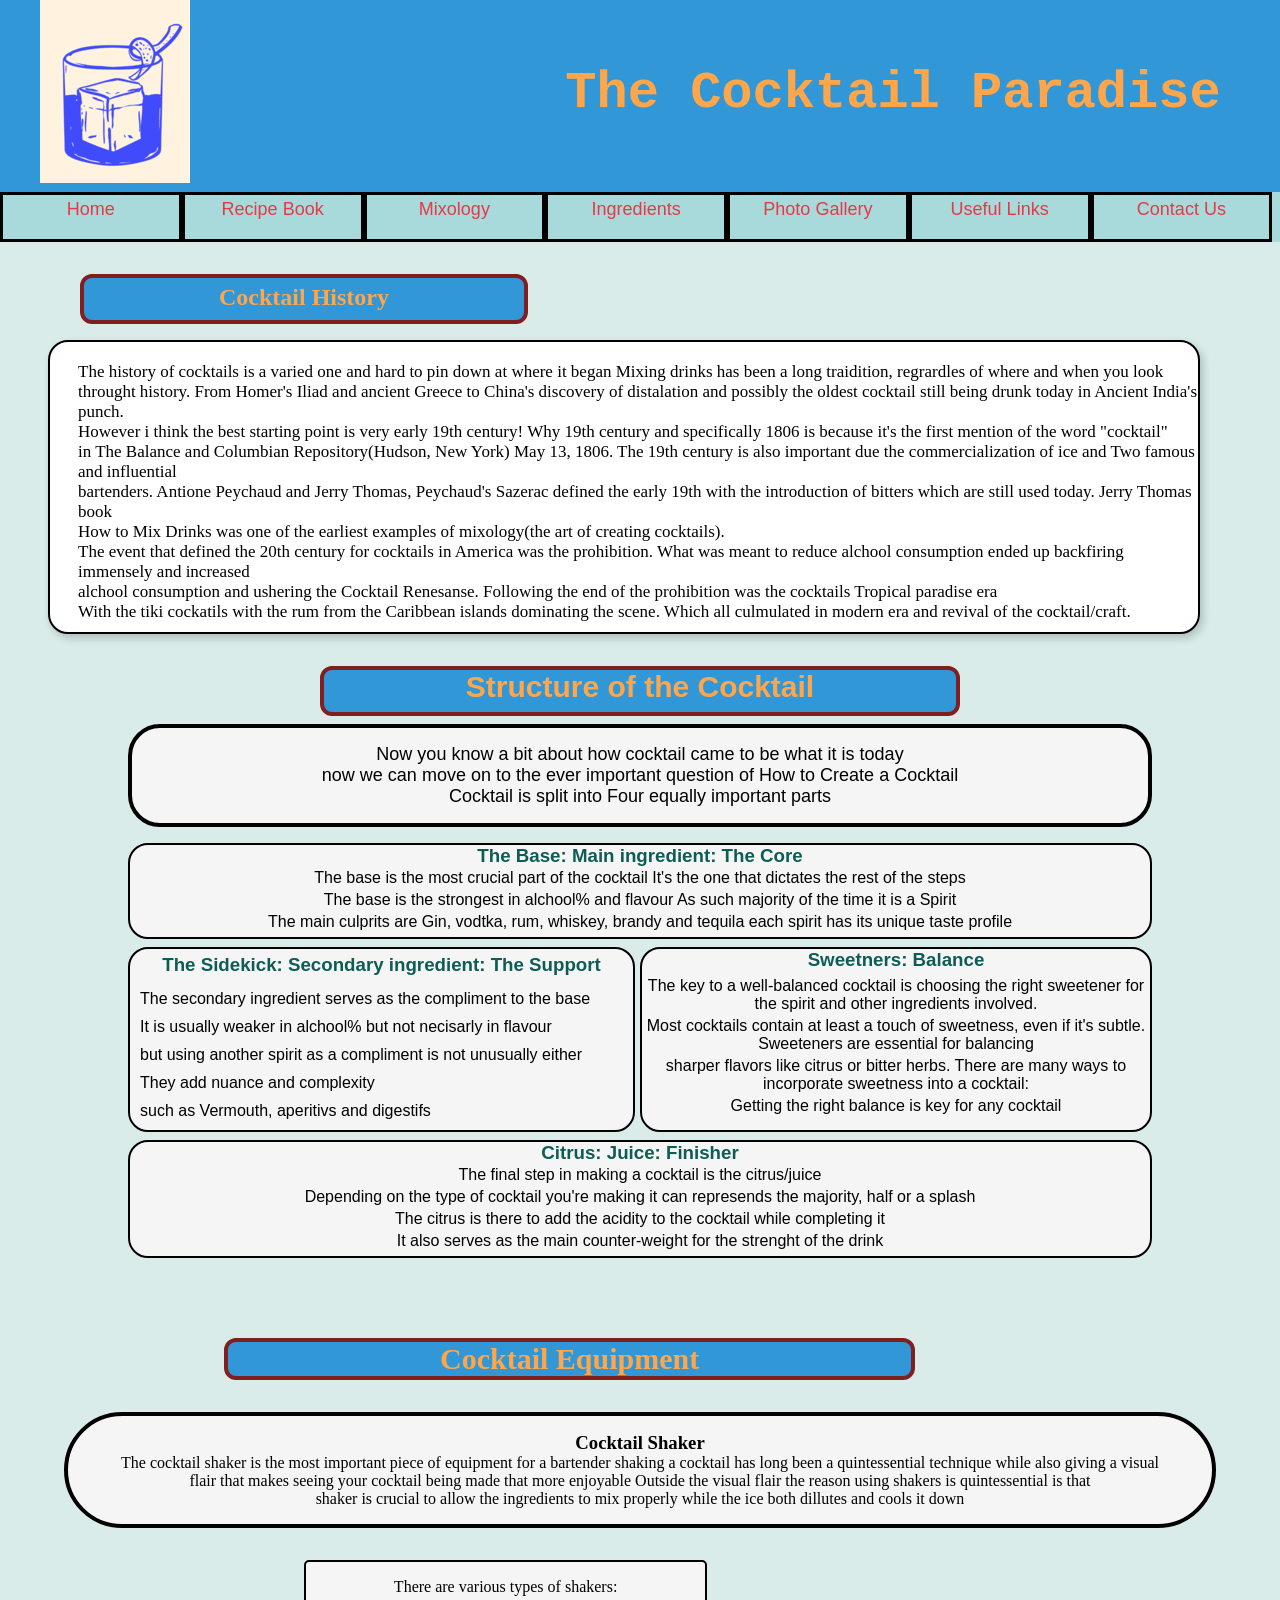
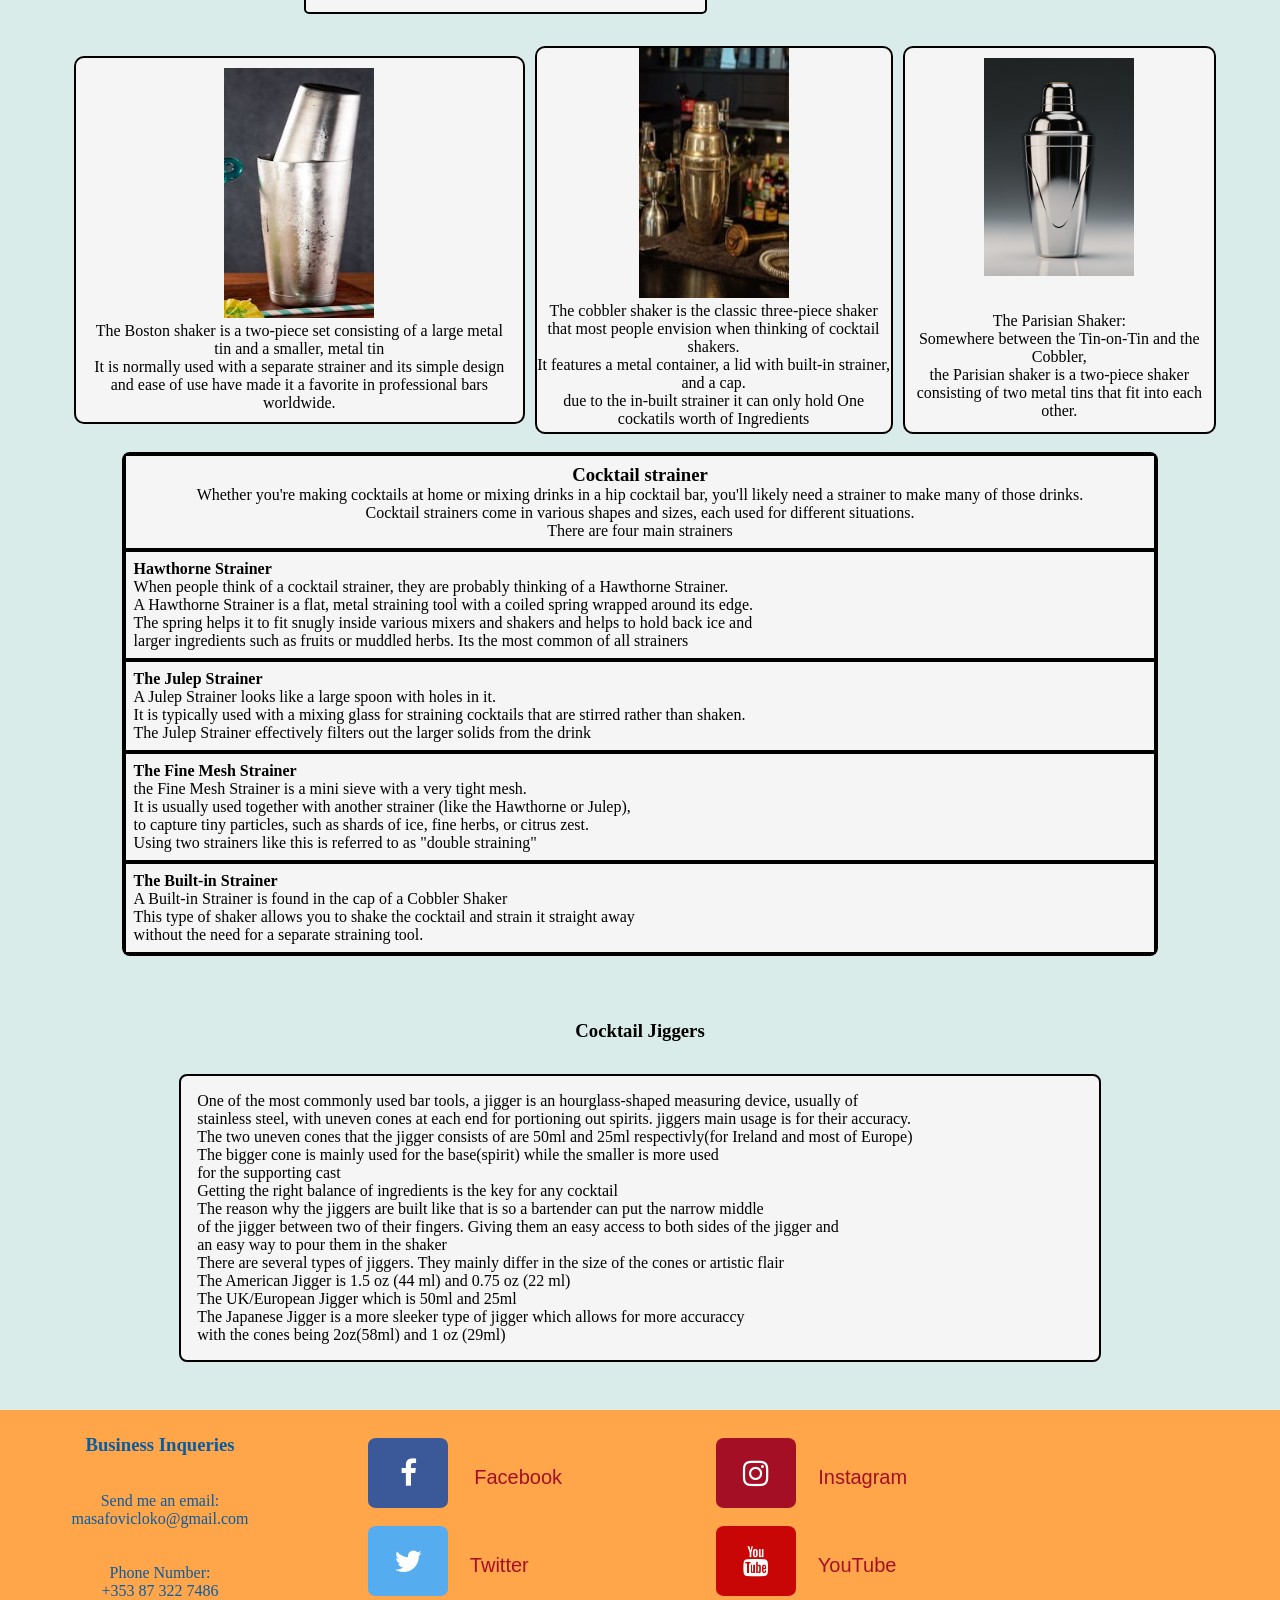
<file: mixology.html>
<!DOCTYPE html>
<html lang="en">
<head>
    <meta charset="UTF-8">
    <meta name="viewport" content="width=device-width, initial-scale=1.0">
    <link rel="stylesheet" href="https://cdnjs.cloudflare.com/ajax/libs/font-awesome/4.7.0/css/font-awesome.min.css">
    <title>The Cocktail Paradise</title>
    <link rel="stylesheet" href="mixology.css">
    <script>
    function menu() {
      var x = document.getElementById("menu");
      if (x.style.display === "block") {
        x.style.display = "none";
      } else {
        x.style.display = "block";
      }
   }
</script>
</head>
<body>
  <header>
   <div class="container">
     <div class="mainLogo">
      <img src ="Images/logo2.png" alt="logo" id="logoTop">
     </div>
     <div>

     </div>
     <div>

     </div>
     <div id="title">
        <h1>The Cocktail Paradise</h1>
     </div>
    <div class="menu" id="menu">
     <nav>
      <a href="index.html">Home</a>
      <a href="recipe_12.html">Recipe Book</a>
      <a href="mixology.html">Mixology</a>
      <a href="ingredients.html">Ingredients</a>
      <a href="gallery.html">Photo Gallery</a>
      <a href="links.html">Useful Links</a>
      <a href="contact.html">Contact Us</a>
     </nav>
    </div>
  </div>
  <div class="navigation">
      <a href="javascript:void(0);" class="icon" onclick="menu()">
      <i class="fa fa-bars"></i>
      </a>
     </div>
 </header>
    
    <main>
     <div class="mixoContainer">
      <h2 class="ctlHis">Cocktail History</h2>
      <div class="history">
       <p>The history of cocktails is a varied one and hard to pin down at where it began Mixing drinks has been a long traidition, regrardles of where and when you look</p>
       <p>throught history. From Homer's Iliad and ancient Greece to China's discovery of distalation and possibly the oldest cocktail still being drunk today in Ancient India's punch.</p>
       <p>However i think the best starting point is very early 19th century! Why 19th century and specifically 1806 is because it's the first mention of the word "cocktail"</p>
       <p>in The Balance and Columbian Repository(Hudson, New York) May 13, 1806. The 19th century is also important due the commercialization of ice and Two famous and influential</p>
       <p>bartenders. Antione Peychaud and Jerry Thomas, Peychaud's Sazerac defined the early 19th with the introduction of bitters which are still used today. Jerry Thomas book </p>
       <p>How to Mix Drinks was one of the earliest examples of mixology(the art of creating cocktails).</p>
       <p></p>
       <p>The event that defined the 20th century for cocktails in America was the prohibition. What was meant to reduce alchool consumption ended up backfiring immensely and increased  </p>
       <p>alchool consumption and ushering the Cocktail Renesanse. Following the end of the prohibition was the cocktails Tropical paradise era</p>
       <p>With the tiki cockatils with the rum from the Caribbean islands dominating the scene. Which all culmulated in modern era and revival of the cocktail/craft.</p>
       <!--source https://felenevodka.com/complete-history-of-cocktails/
                  https://www.diffordsguide.com/encyclopedia/2294/cocktails/a-brief-history-of-cocktails
       -->
       <p></p>
     </div>
       <h2 class="struCoc">Structure of the Cocktail</h2>
       <div class="structure">
         <span class="struText"><p>Now you know a bit about how cocktail came to be what it is today</p>
         <p>now we can move on to the ever important question of How to Create a Cocktail</p>
         <p>Cocktail is split into Four equally important parts</p></span>
        <div class="base">
         <h3>The Base: Main ingredient: The Core</h3>
            <p>The base is the most crucial part of the cocktail It's the one that dictates the rest of the steps </p>
            <p>The base is the strongest in alchool% and flavour As such majority of the time it is a Spirit</p>
            <p>The main culprits are Gin, vodtka, rum, whiskey, brandy and tequila each spirit has its unique taste profile</p>
            <p></p>
        </div>
        <div class="secondary">
          <h3>The Sidekick: Secondary ingredient: The Support</h3>
          <p>The secondary ingredient serves as the compliment to the base</p>
          <p>It is usually weaker in alchool% but not necisarly in flavour</p>
          <p>but using another spirit as a compliment is not unusually either</p>
          <p>They add nuance and complexity</p>
          <p>such as Vermouth, aperitivs and digestifs</p>
        </div>
        <div class="sweet">
          <h3>Sweetners: Balance</h3>
          <p></p>
          <p>The key to a well-balanced cocktail is choosing the right sweetener for the spirit and other ingredients involved. </p>
          <p>Most cocktails contain at least a touch of sweetness, even if it's subtle. Sweeteners are essential for balancing </p>
          <p>sharper flavors like citrus or bitter herbs. There are many ways to incorporate sweetness into a cocktail:</p>
          <p>Getting the right balance is key for any cocktail</p>
          <p></p>
        </div>
        <div class="juice">
         <h3>Citrus: Juice: Finisher</h3>
         <p>The final step in making a cocktail is the citrus/juice </p>
         <p>Depending on the type of cocktail you're making it can represends the majority, half or a splash</p>
         <p>The citrus is there to add the acidity to the cocktail while completing it</p>
         <p>It also serves as the main counter-weight for the strenght of the drink</p>
         <p></p>
        </div>
       </div>
      <div class="equip">
         <h2>Cocktail Equipment</h2>
       <div class="shaker">
         <div class="shakerText">
          <h3>Cocktail Shaker</h3>
            <p>The cocktail shaker is the most important piece of equipment for a bartender shaking a cocktail has long been a quintessential technique while also giving a visual</p>
            <p>flair that makes seeing your cocktail being made that more enjoyable Outside the visual flair the reason using shakers is quintessential is that </p>
            <p>shaker is crucial to allow the ingredients to mix properly while the ice both dillutes and cools it down</p>
            
          </div>
          <p id="type">There are various types of shakers:</p>
         <div class="shakerFlex">
          <div class="boston">
              <img src ="Images/tinONtin.jpg" alt="Boston Shaker" id="boston">
              <p>The Boston shaker is a two-piece set consisting of a large metal tin and a smaller, metal tin</p>
              <p>It is normally used with a separate strainer and its simple design and ease of use have made it a favorite in professional bars worldwide.</p>
          </div>
          <div class="cobler">
              <img src ="Images/cobler.jpg" alt="Cobler Shaker" id="cobler">
              <p>The cobbler shaker is the classic three-piece shaker that most people envision when thinking of cocktail shakers.</p>
              <p>It features a metal container, a lid with built-in strainer, and a cap.</p>
              <p>due to the in-built strainer it can only hold One cockatils worth of Ingredients</p>
          </div>
          <div class="pari">
              <img src ="Images/pariShaker.jpg" alt="Parisian Shaker" id="pari">
              <p>The Parisian Shaker:</p>
              <p>Somewhere between the Tin-on-Tin and the Cobbler, </p>
              <p>the Parisian shaker is a two-piece shaker consisting of two metal tins that fit into each other.</p>
          </div>
        </div>
      </div>
      <br>

       <div class="strainer">
        <div class="strainerIntro">
          <h3>Cocktail strainer</h3>
          <p>Whether you're making cocktails at home or mixing drinks in a hip cocktail bar, you'll likely need a strainer to make many of those drinks. </p>
          <p>Cocktail strainers come in various shapes and sizes, each used for different situations.</p>
          <p></p>
          <p>There are four main strainers</p>
        </div>
        <div class="hawthorne">
          <h4>Hawthorne Strainer</h4>
          <p>When people think of a cocktail strainer, they are probably thinking of a Hawthorne Strainer.</p>
          <p>A Hawthorne Strainer is a flat, metal straining tool with a coiled spring wrapped around its edge.</p>
          <p>The spring helps it to fit snugly inside various mixers and shakers and helps to hold back ice and </p>
          <p>larger ingredients such as fruits or muddled herbs. Its the most common of all strainers</p>

        </div>
        <div class="julep">
          <h4>The Julep Strainer</h4>
          <p>A Julep Strainer looks like a large spoon with holes in it.</p>
          <p>It is typically used with a mixing glass for straining cocktails that are stirred rather than shaken.</p>
          <p>The Julep Strainer effectively filters out the larger solids from the drink</p>

        </div>
        <div class="mesh">
          <h4>The Fine Mesh Strainer</h4>
           <p>the Fine Mesh Strainer is a mini sieve with a very tight mesh.</p>
           <p>It is usually used together with another strainer (like the Hawthorne or Julep),</p>
           <p>to capture tiny particles, such as shards of ice, fine herbs, or citrus zest.</p>
           <p>Using two strainers like this is referred to as "double straining"</p>
           <p></p>

        </div>
        <div class="built-in">
          <h4>The Built-in Strainer</h4>
          <p>A Built-in Strainer is found in the cap of a Cobbler Shaker</p>
          <p>This type of shaker allows you to shake the cocktail and strain it straight away </p>
          <p>without the need for a separate straining tool.</p>

        </div>
    
       </div> <!-- strainer div end-->

       <div class="jigger">
        <div>
          <h3>Cocktail Jiggers</h3>
        </div>
        <div class="jigText">
          <p>One of the most commonly used bar tools, a jigger is an hourglass-shaped measuring device, usually of</p>
          <p>stainless steel, with uneven cones at each end for portioning out spirits. jiggers main usage is for their accuracy.</p>
          <p>The two uneven cones that the jigger consists of are 50ml and 25ml respectivly(for Ireland and most of Europe)</p>
          <p>The bigger cone is mainly used for the base(spirit) while the smaller is more used </p>
          <p>for the supporting cast</p>
          <p>Getting the right balance of ingredients is the key for any cocktail</p>
          <p>The reason why the jiggers are built like that is so a bartender can put the narrow middle</p>
          <p>of the jigger between two of their fingers. Giving them an easy access to both sides of the jigger and</p>
          <p>an easy way to pour them in the shaker</p>
          <p></p>
          <p>There are several types of jiggers. They mainly differ in the size of the cones or artistic flair</p>
          <p>The American Jigger is 1.5 oz (44 ml) and 0.75 oz (22 ml)</p>
          <p></p>
          <p>The UK/European Jigger which is 50ml and 25ml</p>
          <p></p>
          <p>The Japanese Jigger is a more sleeker type of jigger which allows for more accuraccy</p>
          <p>with the cones being 2oz(58ml) and 1 oz (29ml)</p>

         </div>
        </div>

        <div>



        </div>

        <div>



        </div>



       </div>



      </div>  <!-- equip div end-->

    </div>
  </main>

    <footer>
     <div class="footDiv">
      <div class="bottomLogo">
        <img src ="Images/bottomLogo.png" alt="logo" id="logoBottom">
      </div>
      <div class="infoOne">
        <h3>Business Inqueries</h3>
        <br><br>
        <p>Send me an email:</p>
        <p><a href="mailto:masafovicloko@gmail.com"> masafovicloko@gmail.com</a></p>
        <br><br>
        <p>Phone Number:</p>
        <p>+353 87 322 7486</p><br>

      </div>
      <div class="infoTwo">
       <br>
       <p><a href="#" class="fa fa-facebook"></a> <span>&nbsp;&nbsp;&nbsp;&nbsp;Facebook</span></p>
       <br>
       <p><a href="#" class="fa fa-twitter"></a><span>&nbsp;&nbsp;&nbsp;&nbsp;Twitter</span></p>
       
      </div>
      <div class="infoThree">
        <br>
        <p><a href="https://www.instagram.com/" class="fa fa-instagram"></a><span>&nbsp;&nbsp;&nbsp;&nbsp;Instagram</span></p>
        <br>
        <p><a href="#" class="fa fa-youtube"></a><span>&nbsp;&nbsp;&nbsp;&nbsp;YouTube</span></p>
      </div>
     </div>
    </footer>
  
</body>
</html>
</file>
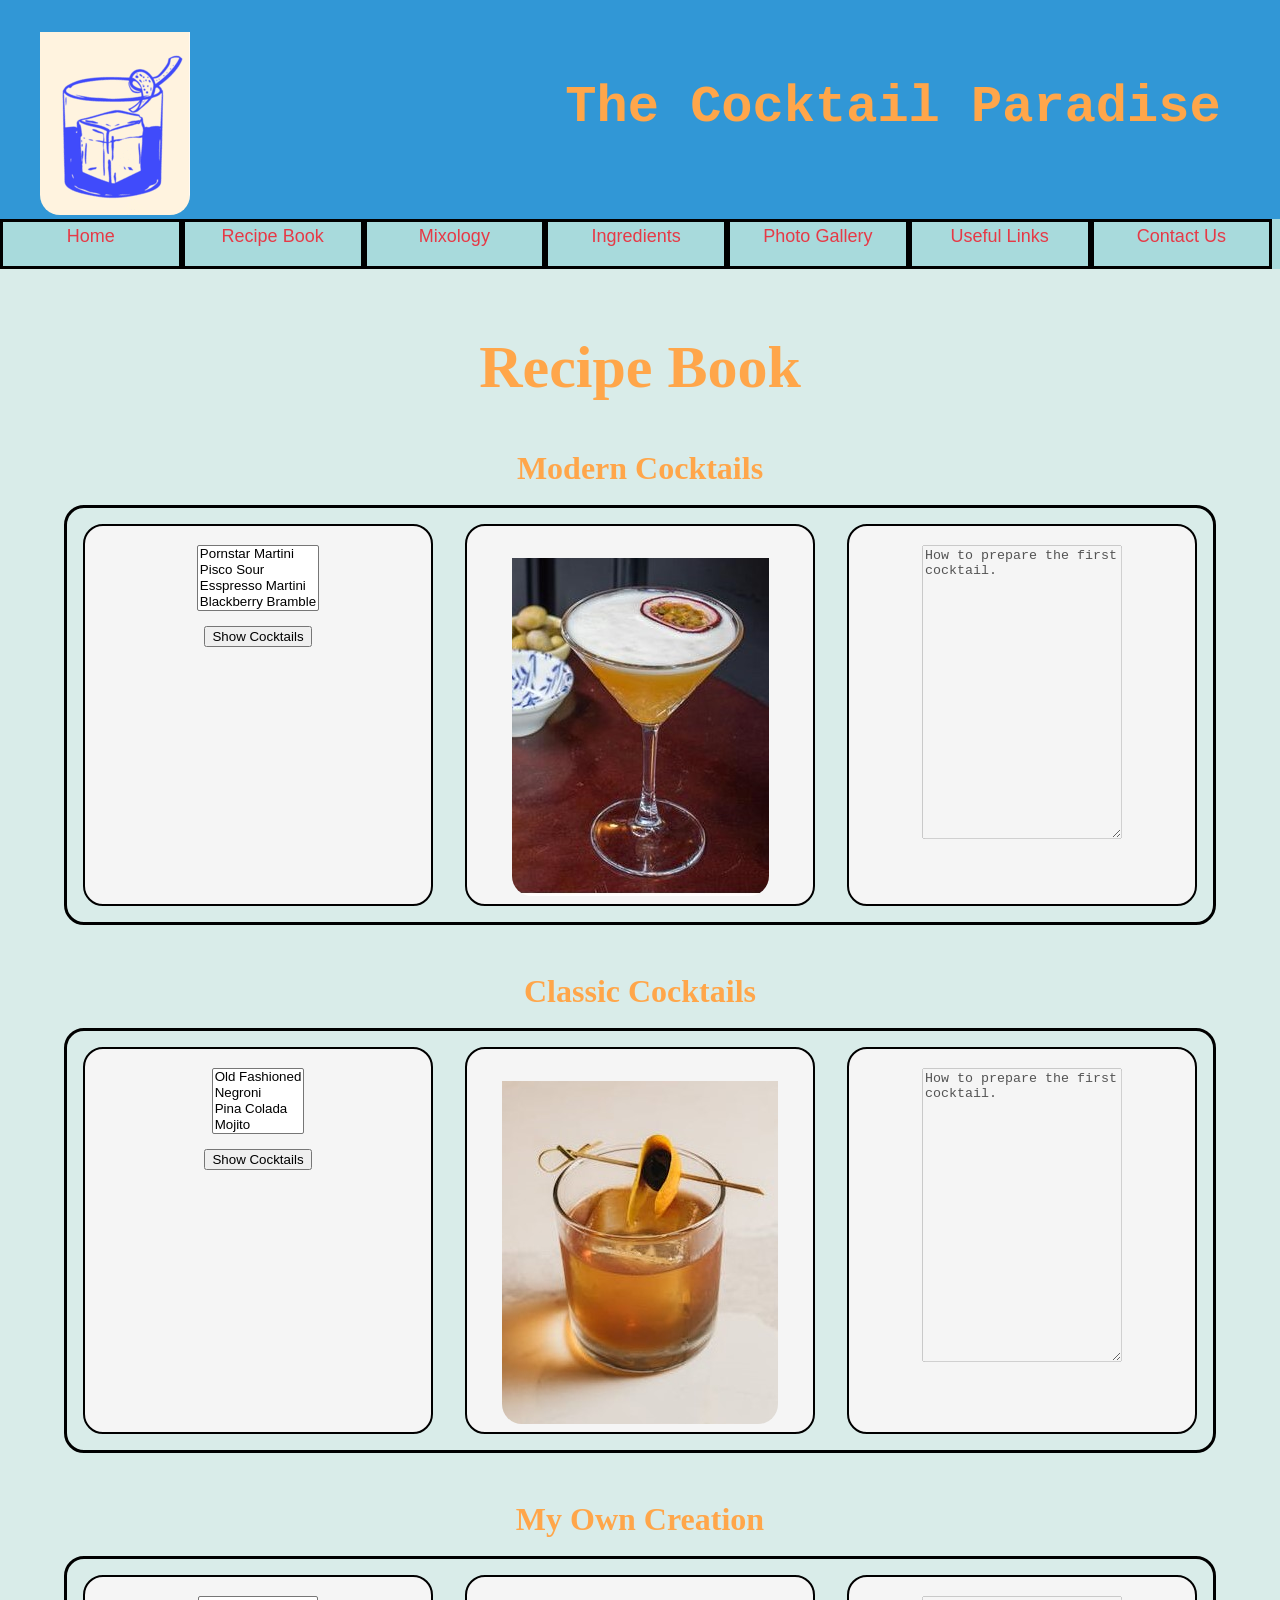
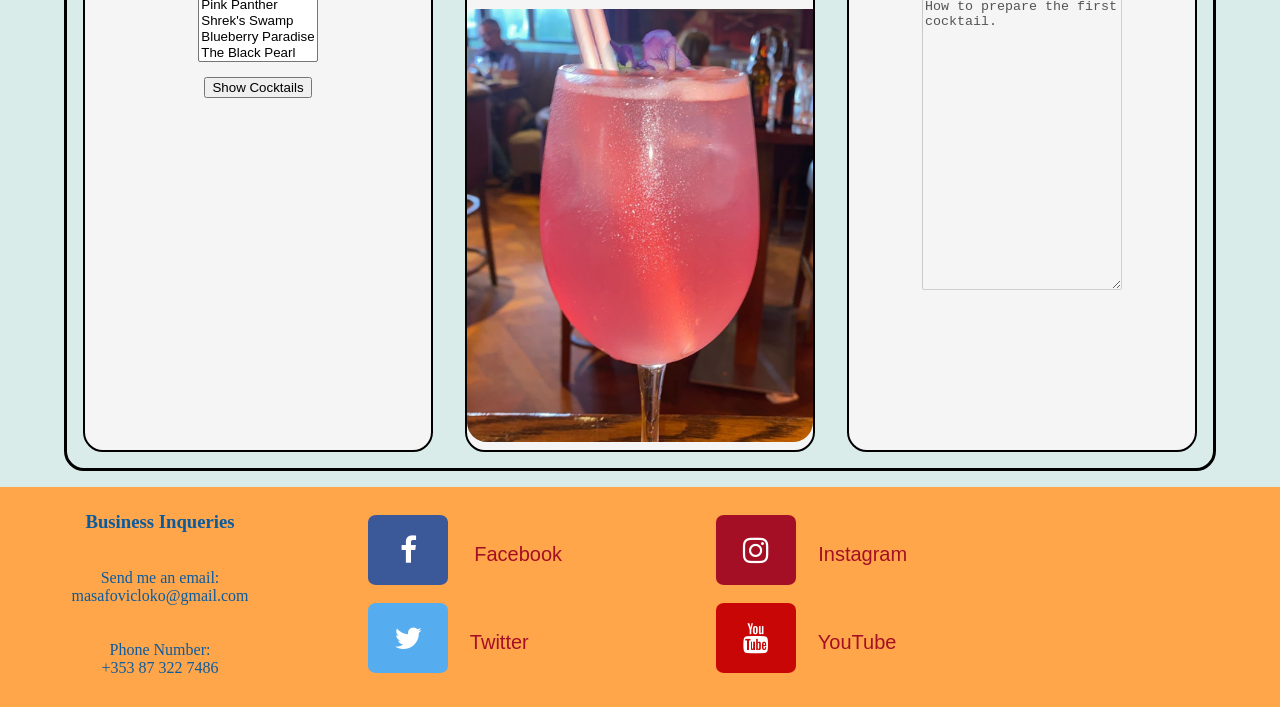
<file: recipe_12.html>
<!DOCTYPE html>
<html lang="en">
<head>
    <meta charset="UTF-8">
    <meta name="viewport" content="width=device-width, initial-scale=1.0">
	<title>The Cocktail Paradise</title>
    <link rel="stylesheet" href="https://cdnjs.cloudflare.com/ajax/libs/font-awesome/4.7.0/css/font-awesome.min.css">
	<script src="recipe_12.js"> 

    
    function menu() {
      var x = document.getElementById("menu");
      if (x.style.display === "block") {
        x.style.display = "none";
      } else {
        x.style.display = "block";
      }
   }

  </script>
    
  <link rel="stylesheet" href="recipe.css">
</head>
<body>
  <header>
   <div class="container">
     <div class="mainLogo">
      <img src ="Images/logo2.png" alt="logo" id="logoTop">
     </div>
     <div>

     </div>
     <div>

     </div>
     <div id="title">
        <h1>The Cocktail Paradise</h1>
     </div>
    <div class="menu" id="menu">
     <nav>
      <a href="index.html">Home</a>
      <a href="recipe_12.html">Recipe Book</a>
      <a href="mixology.html">Mixology</a>
      <a href="ingredients.html">Ingredients</a>
      <a href="gallery.html">Photo Gallery</a>
      <a href="links.html">Useful Links</a>
      <a href="contact.html">Contact Us</a>
     </nav>
    </div>
  </div>
  <div class="navigation">
      <a href="javascript:void(0);" class="icon" onclick="menu()">
      <i class="fa fa-bars"></i>
      </a>
     </div>
 </header>
   
<body>   
  <main>
    <div class = "intro">
	      <h1>Recipe Book</h1>  
    </div>

       <div class = "cocktailModern">
	      <h1>Modern Cocktails </h1>  
	     </div>
	
	     <br>
	
	   <div class = "coctails_1">
	     <div class = "coctailsOpt">
           <form>
            <select id ="coctOpt_1" name = "coctails" size = "4" >
               <option value = "Coctails 1">Pornstar Martini</option>
               <option value = "Coctails 2">Pisco Sour</option>
               <option value = "Coctails 3">Esspresso Martini</option>
               <option value = "Coctails 4">Blackberry Bramble</option>
            </select>

            
		   </form>	 


       <button onclick = "showCoctails_1()">Show Cocktails</button>
        </div>

	    <div class = "picCoct">
          <img src = "Images/pstar_martini2.jpg" id = "imgCoct_1" > 
        </div>

        <div class = "coctPrep">
	      <form>
   	       <textarea name = "coctPrep" id ="coctText_1" rows = "15" cols="40" disabled>How to prepare the first cocktail.</textarea>
	      </form>
        </div>
    </div>
  
   

   <div class = "cocktailModern">
	      <h1>Classic Cocktails</h1>  
	     <div>
	
	     <br>
	
	   <div class = "coctails_1">
	     <div class = "coctailsOpt">
           <form>
            <select id ="coctOpt_2" name = "coctails" size = "4" >
               <option value = "Coctails 1">Old Fashioned</option>
               <option value = "Coctails 2">Negroni</option>
               <option value = "Coctails 3">Pina Colada</option>
               <option value = "Coctails 4">Mojito</option>
            </select>
		   </form>	 

       <button onclick = "showCoctails_2()">Show Cocktails</button>

        </div>

	    <div class = "picCoct">
          <img src = "Images/fashioned2.jpg" id = "imgCoct_2" > 
        </div>

        <div class = "coctPrep">
	      <form>
   	       <textarea name = "coctPrep" id ="coctText_2" rows = "15" cols="40" disabled>How to prepare the first cocktail.</textarea>
	      </form>
        </div>
    </div>
  
   
     <div class = "cocktailModern">
	      <h1>My Own Creation</h1>  
	     <div>
	
	     <br>
	
	   <div class = "coctails_1">
	     <div class = "coctailsOpt">
           <form>
            <select id ="coctOpt_3" name = "coctails" size = "4" >
               <option value = "Coctails 1">Pink Panther</option>
               <option value = "Coctails 2">Shrek's Swamp</option>
               <option value = "Coctails 3">Blueberry Paradise</option>
               <option value = "Coctails 4">The Black Pearl</option>
            </select>
		   </form>	 

       <button onclick = "showCoctails_3()">Show Cocktails</button>
        </div>

	    <div class = "picCoct">
          <img src = "Images/panther.jpg" id = "imgCoct_3"> 
        </div>

        <div class = "coctPrep">
	      <form>
   	       <textarea name = "coctPrep" id ="coctText_3" rows = "15" cols="40" disabled>How to prepare the first cocktail.</textarea>
	      </form>
        </div>
    </div>

  </main>
    <footer>
     <div class="footDiv">
      <div class="bottomLogo">
        <img src ="Images/bottomLogo.png" alt="logo" id="logoBottom">
      </div>
      <div class="infoOne">
        <h3>Business Inqueries</h3>
        <br><br>
        <p>Send me an email:</p>
        <p><a href="mailto:masafovicloko@gmail.com"> masafovicloko@gmail.com</a></p>
        <br><br>
        <p>Phone Number:</p>
        <p>+353 87 322 7486</p><br>

      </div>
      <div class="infoTwo">
       <br>
       <p><a href="#" class="fa fa-facebook"></a> <span>&nbsp;&nbsp;&nbsp;&nbsp;Facebook</span></p>
       <br>
       <p><a href="#" class="fa fa-twitter"></a><span>&nbsp;&nbsp;&nbsp;&nbsp;Twitter</span></p>
       
      </div>
      <div class="infoThree">
        <br>
        <p><a href="https://www.instagram.com/" class="fa fa-instagram"></a><span>&nbsp;&nbsp;&nbsp;&nbsp;Instagram</span></p>
        <br>
        <p><a href="#" class="fa fa-youtube"></a><span>&nbsp;&nbsp;&nbsp;&nbsp;YouTube</span></p>
      </div>
     </div>
    </footer>

  
</body>
</html>
</file>
<file: home.css>
*{margin: 0;}

*{box-sizing: border-box;}


          /*--------------------   Header   ------------------------------*/

.container{ display: grid;
            grid-template-columns: repeat(12, auto);
            grid-template-rows: 200px, 80px;
            background-color: #3197D6;

}

.mainLogo{ grid-column: 2 / 6;
           /*border: 2px solid black;*/

}

#logoTop{}


img { max-width:100%;}

#title{ grid-column: 10 / 13;
        margin: auto;
        /*border: 2px solid black;*/
        height: 12rem;
        padding-top: 4rem;
        font-size: 26px;
        font-family: 'Courier New', Courier, monospace;


}
.menu{ grid-column: 1 / -1;
       grid-row: 2 / 3;
       background-color: #A8DADC;

}
h1{ text-align: center;
    color: #FFA64A;

}


nav{ /*width: 100%;
    border: 2px solid red;*/
    font-family: 'Gill Sans', 'Gill Sans MT', Calibri, 'Trebuchet MS', sans-serif;
    font-size: 18px;
    float: center;
    
    

}
nav a{ display: inline-block;
       float: left;
       width: 14.2%;
       height: 50px;
       border: 3px solid black;
       text-decoration: none;
       color: #E63946;
       padding: 4px 4px 4px 4px;
       margin: auto;
       text-align: center;
       
}
nav a:hover { background-color: #EFE2B3;
              color: #AA1958;

}

.icon{display: none;}

        /*--------------------   Main   ------------------------------*/

main{ background-color: #D9ECE9;
}

.mainContainer{}

.barImg{ width: 50%;
         height: 35%;
         padding: 3rem;
         float: left;
}
#mainPhoto{ border: black 8px solid;
            border-radius: 20px;
}

.intro{ text-align: center;
        border-radius: 20px;
        box-shadow: 0 4px 8px 0 rgba(0, 0, 0, 0.2);
        transition: 0.3s;
        border: solid black 2px;
        width: 90%;
        padding-bottom: 3rem;
        margin: auto;
        background-color: white;
       
           

}

.intro h1{ padding: 4rem 0rem 2rem 0rem;

}

.introTwo{ 
           float: left;
}

.introText{ /*margin-left: 3rem;*/
		    font-family: "Candara";   /*changes the font to specific font family*/
		    width: 48%;
            float: left;
            padding: 2.5rem 2rem 4rem 2rem;
            border-radius: 20px;
            text-align: center;
            margin-top: 3rem;
            box-shadow: 0 4px 8px 0 rgba(0, 0, 0, 0.2);
            transition: 0.3s;
            border: solid black 2px;
            background-color: white;
            
}



.title3{    text-align: left;
            border-radius: 20px;
            box-shadow: 0 4px 8px 0 rgba(0, 0, 0, 0.2);
            transition: 0.3s;
            border: solid black 2px;
            width: 94%;
            margin: 31.5rem 1rem 2rem 3rem;
            height: 3rem;
            padding-left: 2rem;
            background-color: white;
}

.title4{    text-align: left;
            border-radius: 20px;
            box-shadow: 0 4px 8px 0 rgba(0, 0, 0, 0.2);
            transition: 0.3s;
            border: solid black 2px;
            width: 94%;
            margin: 1.5rem 1rem 1rem 3rem;
            height: 3rem;
            padding: 0.5rem 0rem 0rem 2rem;
            background-color: white;
}

.cocktails { display: flex;
            flex-direction: row;
            row-gap: 20px; 
            padding-bottom: 3rem;
}

#pina, #pisco, #coffe, #pstar, #history, #equip, #ingredients, #spirits
{ 
    height: 250px;
    width: 220px;
    border-radius: 20px;
       

}

.coffe, .pina, .pstar, .pisco, .history, .equip, .ingredients, .spirits
{       padding-top: 8px;
        border: 3px solid black;
        text-align: center;
        border-radius: 20px;
        box-shadow: 3px 4px 8px 0 rgba(0, 0, 0, 0.2);
        transition: 0.3s;
        border: solid black 2px;
        width: 20%;
        height: 300px;
        margin: 0rem 1rem 2rem 3rem;
        background-color: white;
        
}

#history{ border: 2px solid black;
          border-radius: 20px;
          padding: 8px 0px 8px 0px;
          background-color: #D9ECE9;

}

         /*--------------------   Footer   ------------------------------*/


footer{ /*margin-top: 3rem;*/

}

.footDiv{ display: flex;
          flex-direction: row;
          background-color: #FFA64A;
          height: 220px;
          margin: auto;
          column-gap: 3rem;

}

.bottomLogo{ height: 8rem;
             width: 20rem;
             /*border: red 3px solid;*/
             padding: 1rem;

}

#logoBottom{ height: 12rem;
             width: 18rem;

}

.infoOne{ /*border: #AA1958 2px solid;*/
          color: #0B5B9F;
          padding-top: 1.5rem;
          width: 20rem;
          text-align: center;

}
.infoOne p a{ text-decoration: none;
              color: #0B5B9F

}

.infoTwo{ /*border: #E63946 2px solid;*/
          width: 300px;
          padding-top:  10px;
}

h3 { font-weight: bold;
     text-align: center;

}
.fa {
  padding: 20px;
  font-size: 30px;
  width: 80px;
  text-align: center;
  text-decoration: none;
  border-radius: 10%;
}

.fa:hover {
  opacity: 0.7;
}

/* Facebook */
.fa-facebook {
  background: #3B5998;
  color: white;
}

/* Twitter */
.fa-twitter {
  background: #55ACEE;
  color: white;
}

.fa-instagram {
  background: #a40f25;
  color: white;
}
.fa-youtube {
  background: #c90606;
  color: white;
}
span{ font-family: 'Lucida Sans', 'Lucida Sans Regular', 'Lucida Grande', 'Lucida Sans Unicode', Geneva, Verdana, sans-serif;
      font-size: 20px;
      color: #a40f25;
}

.infoThree{ /*border: #a40f25 2px solid;*/
            width: 300px;
            padding-top:  10px;

}


                       /*--------------------   Media   ------------------------------*/




                               /*--------------------   Tablet View   ------------------------------*/

@media (max-width: 1300px)
{
   
  
   .barImg{width: 55%;
           height: 400px;
           float: left;}
   #mainPhoto{ width: 100%;
              height: 100%;
              padding: 0rem;
              
     }
     .introText{width: 43%;
                text-align: left;
                font-size: 12px;
                padding-left: 1rem;
                margin-right: 1rem;
              }

    .cocktails{flex-wrap: wrap;}

     .coffe, .pina, .pstar, .pisco, .history, .equip, .ingredients, .spirits
     {
        width: 40%;
     }



      /*--------------------   Footer   ------------------------------*/

      .bottomLogo{display: none;}
  
}

@media (max-width: 830px) 
{
   .mainLogo{display: none;}
   .menu{/*border: 2px solid black;*/
        }
   nav a{display: flex;
        flex-direction: column;
        float: left;
        width: 100%;
       height: 40px;
       /*border: 1px solid black;*/
       text-decoration: none;
       color: #E63946;
       padding: 4px 4px 4px 4px;
       margin: auto;
       text-align: center;
       vertical-align: middle;
        
       }
    .nav a{ width: 100%;
          /*width: 100%*/}


     .navigation{ /*border: 2px black solid;*/
                 background-color: #3aaac9;

     }
     .icon{display: block;}

   /*----------------------Main-----------------------------------*/


   .barImg{ width: 95%;
         height: 35%;
         padding: 1rem;
         margin-left: 0.8rem;
         float: center;}
    .introTwo{ float: center;}

    .introText{
              width: 95%;
              margin: -0.5rem 0rem 0rem 1rem;
              text-align: left;
              }

    .title3{margin: 47rem 0.5rem 0.5rem 1.3rem;
            /*border: 2px solid black;*/
            width: 90%;}


  .cocktails {flex-direction: column;
              padding: 0;}

  .coffe, .pina, .pstar, .pisco, .history, .equip, .ingredients, .spirits
  {width: 90%;
   margin: 1rem 0rem 0.4rem 1rem;}
   .coffe, .pina, .pstar, .pisco, .history, .equip, .ingredients, .spirits p
   {font-size: 25px;}

   .title4{ margin: 1rem 0.5rem 0.5rem 1.3rem;
            width: 90%;}


    /*Footer*/

    .footDiv{flex: 50%}
    .infoOne{/*border: 2px solid black;*/
             width: 35%;
             font-size: 16px;
             margin-left: 1rem;
             
            }
    .bottomLogo{display: none;}
   
    .infoTwo{  padding: 0px;
               /*border: 2px solid black;*/}
    .infoThree{padding: 0px;
               /*border: 2px solid black;*/
               margin-right: 3rem;}
    .infoTwo span{display: none;}
    .infoThree span{display: none;}


}
</file>
<file: contact.css>
*{margin: 0;}

*{box-sizing: border-box;}


          /*--------------------   Header   ------------------------------*/

.container{ display: grid;
            grid-template-columns: repeat(12, auto);
            grid-template-rows: 200px, 80px;
            background-color: #3197D6;

}

.mainLogo{ grid-column: 2 / 6;
           /*border: 2px solid black;*/

}

#logoTop{}


img { max-width:100%;}

#title{ grid-column: 10 / 13;
        margin: auto;
        /*border: 2px solid black;*/
        height: 12rem;
        padding-top: 4rem;
        font-size: 26px;
        font-family: 'Courier New', Courier, monospace;


}
.menu{ grid-column: 1 / -1;
       grid-row: 2 / 3;
       background-color: #A8DADC;

}
h1{ text-align: center;
    color: #FFA64A;

}


nav{ /*width: 100%;
    border: 2px solid red;*/
    font-family: 'Gill Sans', 'Gill Sans MT', Calibri, 'Trebuchet MS', sans-serif;
    font-size: 18px;
    float: center;
    
    

}
nav a{ display: inline-block;
       float: left;
       width: 14.2%;
       height: 50px;
       border: 3px solid black;
       text-decoration: none;
       color: #E63946;
       padding: 4px 4px 4px 4px;
       margin: auto;
       text-align: center;
       
}
nav a:hover { background-color: #EFE2B3;
              color: #AA1958;

}


.icon{display: none;}

        /*--------------------   Main   ------------------------------*/

form{       background-color: lightblue;
            border: 1px solid black;
            padding: 3rem 1rem 3rem 1rem;
            width: 70%;
            height: 700px;
            float: center;
            border-radius: 30px;
            margin: 2rem 0rem 2rem 14rem;
            font-size: 20px;
            
            
            
    }
label { width: 20rem;
        float:left;
      }

.nameForm, .addForm { padding: 10px;

}

.button{ display: flex;
         text-align: center;
         /*border: 2px solid black;*/
         padding-bottom: 3rem;
         height: 50px;
         width: 100%;
         margin-bottom: 2rem;
}
.reset { width: 50%;
         text-align: right;
         padding: 2rem 0rem 2rem 2rem;
         border-radius: 10px;

}
.submit{ width: 50%;
         text-align: left;
         padding-left: 15px;
         padding: 2rem 0rem 2rem 2rem;
         
}
#reset, #submit{border-radius: 20px;
                width: 120px;
                height: 40px;
                font: 20px Copperplate, Arial;
}
.radio{ display: inline-block;
        padding-left: 0.7rem;
      

}
         /*--------------------   Footer   ------------------------------*/


footer{ /*margin-top: 3rem;*/

}

.footDiv{ display: flex;
          flex-direction: row;
          background-color: #FFA64A;
          height: 220px;
          margin: auto;
          column-gap: 3rem;

}

.bottomLogo{ height: 8rem;
             width: 20rem;
             /*border: red 3px solid;*/
             padding: 1rem;

}

#logoBottom{ height: 12rem;
             width: 18rem;

}

.infoOne{ /*border: #AA1958 2px solid;*/
          color: #0B5B9F;
          padding-top: 1.5rem;
          width: 20rem;
          text-align: center;

}
.infoOne p a{ text-decoration: none;
              color: #0B5B9F

}

.infoTwo{ /*border: #E63946 2px solid;*/
          width: 300px;
          padding-top:  10px;
}

h3 { font-weight: bold;
     text-align: center;

}
.fa {
  padding: 20px;
  font-size: 30px;
  width: 80px;
  text-align: center;
  text-decoration: none;
  border-radius: 10%;
}

.fa:hover {
  opacity: 0.7;
}

/* Facebook */
.fa-facebook {
  background: #3B5998;
  color: white;
}

/* Twitter */
.fa-twitter {
  background: #55ACEE;
  color: white;
}

.fa-instagram {
  background: #a40f25;
  color: white;
}
.fa-youtube {
  background: #c90606;
  color: white;
}
span{ font-family: 'Lucida Sans', 'Lucida Sans Regular', 'Lucida Grande', 'Lucida Sans Unicode', Geneva, Verdana, sans-serif;
      font-size: 20px;
      color: #a40f25;
}

.infoThree{ /*border: #a40f25 2px solid;*/
            width: 300px;
            padding-top:  10px;

}


                       /*--------------------   Media   ------------------------------*/


                      /*--------------------   Tablet View   ------------------------------*/

@media (max-width: 1300px)
{
    form{width: 80%;
         margin: auto;
         height: auto;
        }

     #query{width: 80%;}

     #reset, #submit{ margin: auto;

     }

      /*--------------------------------Footer--------------------------------------------------------*/

      .bottomLogo{display: none;}

}

@media (max-width: 600px) 
{
   .mainLogo{display: none;}
   .menu{/*border: 2px solid black;*/
        }
   nav a{display: flex;
        flex-direction: column;
        float: left;
        width: 100%;
       height: 40px;
       /*border: 1px solid black;*/
       text-decoration: none;
       color: #E63946;
       padding: 4px 4px 4px 4px;
       margin: auto;
       text-align: center;
       vertical-align: middle;
        
       }
    .nav a{ width: 100%;
          /*width: 100%*/}
     .navigation{ /*border: 2px black solid;*/
                 background-color: #3aaac9;

     }
     .icon{display: block;}





   .barImg{ width: 95%;
         height: 35%;
         padding: 1rem;
         margin-left: 0.8rem;
         float: center;}
    .introTwo{ float: center;}

    .introText{
              width: 95%;
              margin: -0.5rem 0rem 0rem 1rem;
              text-align: left;
              }

    .title3{margin: 30rem 0.5rem 0.5rem 1.3rem;
            /*border: 2px solid black;*/
            width: 90%;}


  .cocktails {flex-direction: column;
              padding: 0;}

  .coffe, .pina, .pstar, .pisco, .history, .equip, .ingredients, .spirits
  {width: 90%;
   margin: 1rem 0rem 0.4rem 1rem;}
   .coffe, .pina, .pstar, .pisco, .history, .equip, .ingredients, .spirits p
   {font-size: 25px;}

   .title4{ margin: 1rem 0.5rem 0.5rem 1.3rem;
            width: 90%;}

            /*--------------------------------Main--------------------------------------------------------*/

form{    width: 80%;
         margin: auto;
         height: 900px;

        }

     #query{width: 90%;}

    .button{ margin-right: 2rem;
            /*border: 2px solid black;*/
            height: 100px;
            padding-right: 4rem;
            width: 100%;
     }
     .reset{ padding-right: 3rem;
             /*border: 2px solid black;*/
             height: 100px;
             margin-right: 1rem;
     }




             /*--------------------------------Footer--------------------------------------------------------*/

    .footDiv{flex: 50%}
    .infoOne{/*border: 2px solid black;*/
             width: 35%;
             font-size: 16px;
             margin-left: 1rem;
             
            }
    .bottomLogo{display: none;}
    .infoTwo{  padding: 0px;
               /*border: 2px solid black;*/}
    .infoThree{padding: 0px;
               /*border: 2px solid black;*/
               margin-right: 3rem;}
    .infoTwo span{display: none;}
    .infoThree span{display: none;}


}

                               /*--------------------   Tablet View   ------------------------------*/
</file>
<file: gallery.css>
*{margin: 0;}

*{box-sizing: border-box;}


          /*--------------------   Header   ------------------------------*/

.container{ display: grid;
            grid-template-columns: repeat(12, auto);
            grid-template-rows: 200px, 80px;
            background-color: #3197D6;

}

.mainLogo{ grid-column: 2 / 6;
           /*border: 2px solid black;*/

}

#logoTop{}


img { max-width:100%;}

#title{ grid-column: 10 / 13;
        margin: auto;
        /*border: 2px solid black;*/
        height: 12rem;
        padding-top: 4rem;
        font-size: 26px;
        font-family: 'Courier New', Courier, monospace;


}
.menu{ grid-column: 1 / -1;
       grid-row: 2 / 3;
       background-color: #A8DADC;

}
h1{ text-align: center;
    color: #FFA64A;

}


nav{ /*width: 100%;
    border: 2px solid red;*/
    font-family: 'Gill Sans', 'Gill Sans MT', Calibri, 'Trebuchet MS', sans-serif;
    font-size: 18px;
    float: center;
    
    

}
nav a{ display: inline-block;
       float: left;
       width: 14.2%;
       height: 50px;
       border: 3px solid black;
       text-decoration: none;
       color: #E63946;
       padding: 4px 4px 4px 4px;
       margin: auto;
       text-align: center;
       
}
nav a:hover { background-color: #EFE2B3;
              color: #AA1958;

}

html{ background-color: #D9ECE9;

}

.navigation{ /*border: 2px black solid;*/
                 background-color: #3aaac9;

     }
.icon{display: none;}


        /*--------------------   Main   ------------------------------*/

main{ 
}

.mainTitle{   padding-top: 1.9rem;
                border: 3px solid black;
                text-align: center;
                border-radius: 20px;
                box-shadow: 3px 4px 8px 0 rgba(0, 0, 0, 0.2);
                transition: 0.3s;
                width: 80%;
                height: 100px;
                margin: 2rem 1rem 2rem 9rem;
                background-color: white;



}

.galleryMain{  padding-top: 1.9rem;
                border: 3px solid black;
                text-align: center;
                border-radius: 20px;
                box-shadow: 3px 4px 8px 0 rgba(0, 0, 0, 0.2);
                transition: 0.3s;
                width: 80%;
                height: 600px;
                margin: 2rem 1rem 2rem 9rem;
                background-color: white;

}


main {  
        width: 100%;
      }
	  
.picTitle 
  {  width: 100%;
     /*border: 2px solid red;*/
	 font-size: 2em;
	 /*height: 25px;*/
     /*display: block;*/
     text-align: center;
  }
	  
.picSlides
  {  
     display:block;
     text-align:center;
	 
  }
.picLink
   {  display: inline-block;
      width: 100%;
	  
      /*float: center;*/
      text-align: center;
	  align-self: center;
  }	  
 
.smallPic 
  {  width: 100%;
	 text-align:center;
   }

.smallPic .img {  width: 80px;
                  height: 60px;
              }  

/* Next & previous buttons */

.prevNext
  {  text-align:center; 
  }

.prev
  {  float:left;
     width: 40%;
     text-align:right;
     pading-right: 25px;
   } 

.next
  {  float:left;
     width: 40%;
     text-align:left;
     pading-left: 25px;
   } 

.next
 {   right: 0;
     border-radius: 3px 0 0 3px;
 }

/* On hover, add a black background color with a little bit see-through */

.prev:hover, .next:hover 
  {  background-color: red;
  }


         /*--------------------   Footer   ------------------------------*/


footer{ /*margin-top: 3rem;*/

}

.footDiv{ display: flex;
          flex-direction: row;
          background-color: #FFA64A;
          height: 220px;
          margin: auto;
          column-gap: 3rem;

}

.bottomLogo{ height: 8rem;
             width: 20rem;
             /*border: red 3px solid;*/
             padding: 1rem;

}

#logoBottom{ height: 12rem;
             width: 18rem;

}

.infoOne{ /*border: #AA1958 2px solid;*/
          color: #0B5B9F;
          padding-top: 1.5rem;
          width: 20rem;
          text-align: center;

}
.infoOne p a{ text-decoration: none;
              color: #0B5B9F

}

.infoTwo{ /*border: #E63946 2px solid;*/
          width: 300px;
          padding-top:  10px;
}

h3 { font-weight: bold;
     text-align: center;

}
.fa {
  padding: 20px;
  font-size: 30px;
  width: 80px;
  text-align: center;
  text-decoration: none;
  border-radius: 10%;
}

.fa:hover {
  opacity: 0.7;
}

/* Facebook */
.fa-facebook {
  background: #3B5998;
  color: white;
}

/* Twitter */
.fa-twitter {
  background: #55ACEE;
  color: white;
}

.fa-instagram {
  background: #a40f25;
  color: white;
}
.fa-youtube {
  background: #c90606;
  color: white;
}
span{ font-family: 'Lucida Sans', 'Lucida Sans Regular', 'Lucida Grande', 'Lucida Sans Unicode', Geneva, Verdana, sans-serif;
      font-size: 20px;
      color: #a40f25;
}

.infoThree{ /*border: #a40f25 2px solid;*/
            width: 300px;
            padding-top:  10px;

}


                       /*--------------------   Media   ------------------------------*/
                  

                         /*--------------------   Tablet View   ------------------------------*/

@media screen and (max-width: 1300px)
{
  .mainTitle{ width: 90%;
              margin: auto;
              margin-bottom: 2rem;
              margin-top: 2rem;

  }
  .galleryMain{ width: 90%;
               margin: auto;
               margin-bottom: 2rem;
               height: auto;

  }
  
                          /*--------------------   Footer   ------------------------------*/

 .bottomLogo{display: none;}

}

@media (max-width: 600px) 
{
   .mainLogo{display: none;}
   .menu{/*border: 2px solid black;*/
        }
   nav a{display: flex;
        flex-direction: column;
        float: left;
        width: 100%;
       height: 40px;
       border: 1px solid black;
       text-decoration: none;
       color: #E63946;
       padding: 4px 4px 4px 4px;
       margin: auto;
       text-align: center;
       vertical-align: middle;
        
       }
    .nav a{ width: 100%;
          width: 100%}

    .navigation{ /*border: 2px black solid;*/
                 background-color: #3aaac9;

     }
     .icon{display: block;}







   .barImg{ width: 95%;
         height: 35%;
         padding: 1rem;
         margin-left: 0.8rem;
         float: center;}
    .introTwo{ float: center;}

    .introText{
              width: 95%;
              margin: -0.5rem 0rem 0rem 1rem;
              text-align: left;
              }

    .title3{margin: 90rem 0.5rem 0.5rem 1.3rem;
            width: 90%;}


  .cocktails {flex-direction: column;
              padding: 0;}

  .coffe, .pina, .pstar, .pisco, .history, .equip, .ingredients, .spirits
  {width: 90%;
   margin: 1rem 0rem 0.4rem 1rem;}
   .coffe, .pina, .pstar, .pisco, .history, .equip, .ingredients, .spirits p
   {font-size: 25px;}

   .title4{ margin: 1rem 0.5rem 0.5rem 1.3rem;
            width: 90%;}


    /*Footer*/

    .footDiv{flex: 50%}
    .infoOne{/*border: 2px solid black;*/
             width: 35%;
             font-size: 16px;
             margin-left: 1rem;
             
            }
    .bottomLogo{display: none;}
    .infoTwo{  padding: 0px;
               /*border: 2px solid black;*/}
    .infoThree{padding: 0px;
               /*border: 2px solid black;*/
               margin-right: 3rem;}
    .infoTwo span{display: none;}
    .infoThree span{display: none;}


}
</file>
<file: ingredients.css>
*{margin: 0;}

*{box-sizing: border-box;}


          /*--------------------   Header   ------------------------------*/

.container{ display: grid;
            grid-template-columns: repeat(12, auto);
            grid-template-rows: 200px, 80px;
            background-color: #3197D6;

}

.mainLogo{ grid-column: 2 / 6;
           /*border: 2px solid black;*/

}

#logoTop{}


img { max-width:100%;}

#title{ grid-column: 10 / 13;
        margin: auto;
        /*border: 2px solid black;*/
        height: 12rem;
        padding-top: 4rem;
        font-size: 26px;
        font-family: 'Courier New', Courier, monospace;


}
.menu{ grid-column: 1 / -1;
       grid-row: 2 / 3;
       background-color: #A8DADC;

}
h1{ text-align: center;
    color: #FFA64A;

}


nav{ /*width: 100%;
    border: 2px solid red;*/
    font-family: 'Gill Sans', 'Gill Sans MT', Calibri, 'Trebuchet MS', sans-serif;
    font-size: 18px;
    float: center;
    
    

}
nav a{ display: inline-block;
       float: left;
       width: 14.2%;
       height: 50px;
       border: 3px solid black;
       text-decoration: none;
       color: #E63946;
       padding: 4px 4px 4px 4px;
       margin: auto;
       text-align: center;
       
}
nav a:hover { background-color: #EFE2B3;
              color: #AA1958;

}

html{ background-color: #D9ECE9;

}

.icon{display: none;}

        /*--------------------   Main   ------------------------------*/

.spirits{ display: grid;
          grid-template-columns: repeat(12, 1fr);
          width: 90%;
          margin: auto;
}

.title2{ text-align: center;
         font-size: 15px;
         color: #FFA64A;
         margin: 2rem 0rem 2rem 0rem;

}
 
.whiskey{ grid-column: 1/5;
          border: 2px solid black;
          text-align: center;
          margin: 0rem 1rem 2rem 0rem;
          padding: 1rem;
          border-radius: 20px;
          background-color: whitesmoke;

}
.rum{   grid-column: 5/9;
          border: 2px solid black;
          text-align: center;
          margin: 0rem 1rem 2rem 0rem;
          padding: 1rem;
          border-radius: 20px;
          background-color: whitesmoke;
}
.vodtka{   grid-column: 9/13;
          border: 2px solid black;
          text-align: center;
          margin: 0rem 0rem 2rem 0rem;
          padding: 1rem;
          border-radius: 20px;
          background-color: whitesmoke;


}

.tequila{ grid-column: 1/5;
          border: 2px solid black;
          text-align: center;
          margin: 2rem 1rem 4rem 0rem;
          padding: 1rem;
          border-radius: 20px;
          background-color: whitesmoke;

}
.brandy{   grid-column: 5/9;
          border: 2px solid black;
          text-align: center;
          margin: 2rem 1rem 4rem 0rem;
          padding: 1rem;
          border-radius: 20px;
          background-color: whitesmoke;
}
.gin{   grid-column: 9/13;
          border: 2px solid black;
          text-align: center;
          margin: 2rem 0rem 4rem 0rem;
          padding: 1rem;
          border-radius: 20px;
          background-color: whitesmoke;
}

#whiskey2, #rum, #gin, #brandy, #vodtka, #tequila
{
  width: 300px;
  height: 450px;
  border-radius: 15px;
}
         /*--------------------   Footer   ------------------------------*/


footer{ /*margin-top: 3rem;*/

}

.footDiv{ display: flex;
          flex-direction: row;
          background-color: #FFA64A;
          height: 220px;
          margin: auto;
          column-gap: 3rem;

}

.bottomLogo{ height: 8rem;
             width: 20rem;
             /*border: red 3px solid;*/
             padding: 1rem;

}

#logoBottom{ height: 12rem;
             width: 18rem;

}

.infoOne{ /*border: #AA1958 2px solid;*/
          color: #0B5B9F;
          padding-top: 1.5rem;
          width: 20rem;
          text-align: center;

}
.infoOne p a{ text-decoration: none;
              color: #0B5B9F

}

.infoTwo{ /*border: #E63946 2px solid;*/
          width: 300px;
          padding-top:  10px;
}

h3 { font-weight: bold;
     text-align: center;

}
.fa {
  padding: 20px;
  font-size: 30px;
  width: 80px;
  text-align: center;
  text-decoration: none;
  border-radius: 10%;
}

.fa:hover {
  opacity: 0.7;
}

/* Facebook */
.fa-facebook {
  background: #3B5998;
  color: white;
}

/* Twitter */
.fa-twitter {
  background: #55ACEE;
  color: white;
}

.fa-instagram {
  background: #a40f25;
  color: white;
}
.fa-youtube {
  background: #c90606;
  color: white;
}
span{ font-family: 'Lucida Sans', 'Lucida Sans Regular', 'Lucida Grande', 'Lucida Sans Unicode', Geneva, Verdana, sans-serif;
      font-size: 20px;
      color: #a40f25;
}

.infoThree{ /*border: #a40f25 2px solid;*/
            width: 300px;
            padding-top:  10px;

}


                       /*--------------------   Media   ------------------------------*/

@media (max-width: 1300px)
{

 .whiskey{ grid-column: 1/7;

 }
 .rum{ grid-column: 7/13;

 }
.vodtka{ grid-column: 1/7;
         margin-right: 1rem;

 }
.tequila{ grid-column: 7/13;
          margin: 0rem 1rem 2rem 0rem;

 }
.brandy{ grid-column: 1/7;

 }
 .gin{ grid-column: 7/13;

 }

}


      /*--------------------------------Footer--------------------------------------------------------*/

      .bottomLogo{display: none;}


@media (max-width: 800px) 
{
                  /*------------------- header --------------------------*/
   .mainLogo{display: none;}
   .menu{/*border: 2px solid black;*/
        }
   nav a{display: flex;
        flex-direction: column;
        float: left;
        width: 100%;
       height: 40px;
       /*border: 1px solid black;*/
       text-decoration: none;
       color: #E63946;
       padding: 4px 4px 4px 4px;
       margin: auto;
       text-align: center;
       vertical-align: middle;
        
       }
    .nav a{ width: 100%;
          /*width: 100%*/}

    .navigation{ /*border: 2px black solid;*/
                 background-color: #3aaac9;

     }
     .icon{display: block;}


                  /*------------------- Main ----------------------------*/
.whiskey{ grid-column: 1/13;

 }
 .rum{ grid-column: 1/13;

 }
.vodtka{ grid-column: 1/13;
         /*margin-right: 1rem;*/

 }
.tequila{ grid-column: 1/13;
          /*margin: 0rem 1rem 2rem 0rem;*/

 }
.brandy{ grid-column: 1/13;

 }
 .gin{ grid-column: 1/13;
       margin-top: auto;
       width: auto;

 }

}

                  /*------------------- Footer --------------------------*/

    .footDiv{flex: 50%}
    .infoOne{/*border: 2px solid black;*/
             width: 35%;
             font-size: 16px;
             margin-left: 1rem;
             
            }
    .bottomLogo{display: none;}
    .infoTwo{  padding: 0px;
               /*border: 2px solid black;*/}
    .infoThree{padding: 0px;
               /*border: 2px solid black;*/
               margin-right: 3rem;}
    .infoTwo span{display: none;}
    .infoThree span{display: none;}
</file>
<file: links.css>
*{margin: 0;}

*{box-sizing: border-box;}


          /*--------------------   Header   ------------------------------*/

.container{ display: grid;
            grid-template-columns: repeat(12, auto);
            grid-template-rows: 200px, 80px;
            background-color: #3197D6;

}

.mainLogo{ grid-column: 2 / 6;
           /*border: 2px solid black;*/

}

#logoTop{}


img { max-width:100%;}

#title{ grid-column: 10 / 13;
        margin: auto;
        /*border: 2px solid black;*/
        height: 12rem;
        padding-top: 4rem;
        font-size: 26px;
        font-family: 'Courier New', Courier, monospace;


}
.menu{ grid-column: 1 / -1;
       grid-row: 2 / 3;
       background-color: #A8DADC;

}
h1{ text-align: center;
    color: #FFA64A;

}


nav{ /*width: 100%;
    border: 2px solid red;*/
    font-family: 'Gill Sans', 'Gill Sans MT', Calibri, 'Trebuchet MS', sans-serif;
    font-size: 18px;
    float: center;
    
    

}
nav a{ display: inline-block;
       float: left;
       width: 14.2%;
       height: 50px;
       border: 3px solid black;
       text-decoration: none;
       color: #E63946;
       padding: 4px 4px 4px 4px;
       margin: auto;
       text-align: center;
       
}
nav a:hover { background-color: #EFE2B3;
              color: #AA1958;

}

html{ background-color: #D9ECE9;

}

.icon{display: none;}

        /*--------------------   Main   ------------------------------*/

.mainContainer{ display: grid;
                grid-template-columns: repeat(12, 1fr);

}

.title{ grid-column: 1/13;
        /*border: 3px solid black;*/
        margin: 3rem 1rem 3rem 0rem;
}
.shakerset{ grid-column: 1/13;
            border: 3px solid black;
            text-align: center;
            padding: 1rem;
            margin: 0rem 20rem 3rem 20rem;
            background-color: whitesmoke;
            border-radius: 20px;
}

.iba{ grid-column: 1/7;
  border: 3px solid black;
   text-align: center;
   width: 50%;
   margin-left: 20rem;
   padding: 10px;
   margin-bottom: 2rem;
   background-color: whitesmoke;
}

.liquor{ grid-column: 7/13;
  border: 3px solid black;
   text-align: center;
   width: 50%;
   margin-right: 20rem;
   padding-top: 3rem;
   margin-bottom: 2rem;
   background-color: whitesmoke;
}

.liquor p{ margin-top: 1rem;

}

.gov{  grid-column: 1/13;
       border: 3px solid black;
       text-align: center;
       width: 40%;
       margin-left: 25rem;
       padding: 1rem;
       background-color: whitesmoke;
       border-radius: 20px;

}

         /*--------------------   Footer   ------------------------------*/


footer{ /*margin-top: 3rem;*/

}

.footDiv{ display: flex;
          flex-direction: row;
          background-color: #FFA64A;
          height: 220px;
          margin: auto;
          column-gap: 3rem;

}

.bottomLogo{ height: 8rem;
             width: 20rem;
             /*border: red 3px solid;*/
             padding: 1rem;

}

#logoBottom{ height: 12rem;
             width: 18rem;

}

.infoOne{ /*border: #AA1958 2px solid;*/
          color: #0B5B9F;
          padding-top: 1.5rem;
          width: 20rem;
          text-align: center;

}
.infoOne p a{ text-decoration: none;
              color: #0B5B9F

}

.infoTwo{ /*border: #E63946 2px solid;*/
          width: 300px;
          padding-top:  10px;
}

h3 { font-weight: bold;
     text-align: center;

}
.fa {
  padding: 20px;
  font-size: 30px;
  width: 80px;
  text-align: center;
  text-decoration: none;
  border-radius: 10%;
}

.fa:hover {
  opacity: 0.7;
}

/* Facebook */
.fa-facebook {
  background: #3B5998;
  color: white;
}

/* Twitter */
.fa-twitter {
  background: #55ACEE;
  color: white;
}

.fa-instagram {
  background: #a40f25;
  color: white;
}
.fa-youtube {
  background: #c90606;
  color: white;
}
span{ font-family: 'Lucida Sans', 'Lucida Sans Regular', 'Lucida Grande', 'Lucida Sans Unicode', Geneva, Verdana, sans-serif;
      font-size: 20px;
      color: #a40f25;
}

.infoThree{ /*border: #a40f25 2px solid;*/
            width: 300px;
            padding-top:  10px;

}


                       /*--------------------   Media   ------------------------------*/


@media (max-width: 1300px)
{

.title{width: 80%;
       margin: auto;
      }
.shakerset{width: 80%;
          margin: auto;
          margin-bottom: 2rem;

         }
.iba{width: 80%;
     margin: auto;
     margin-bottom: 2rem;
    }
.liquor{width: 80%;
        margin: auto;
        margin-bottom: 2rem;
        height: 200px;
      }
.gov{width: 80%;
  margin: auto;}
                          /*------------------- Footer --------------------------*/



    .bottomLogo{display: none;}

}

@media (max-width: 600px) 
{
                             /*------------------- Footer --------------------------*/
   .mainLogo{display: none;}
   .menu{/*border: 2px solid black;*/
        }
   nav a{display: flex;
        flex-direction: column;
        float: left;
        width: 100%;
       height: 40px;
       /*border: 1px solid black;*/
       text-decoration: none;
       color: #E63946;
       padding: 4px 4px 4px 4px;
       margin: auto;
       text-align: center;
       vertical-align: middle;
        
       }
    .nav a{ width: 100%;
          /*width: 100%*/}

      .navigation{ /*border: 2px black solid;*/
                 background-color: #3aaac9;

     }
     .icon{display: block;}


                  /*------------------- Main ----------------------------*/
   
  .title{width: 90%;
       margin: auto;
      }
.shakerset{width: 90%;
          margin: auto;
          margin-bottom: 2rem;

         }
.iba{width: 90%;
     margin: auto;
     margin-bottom: 2rem;
     grid-column: 1/13;
    }
.liquor{width: 90%;
        margin: auto;
        margin-bottom: 2rem;
        height: 200px;
        grid-column: 1/13;
      }
.gov{width: 90%;
  margin: auto;}

                  /*------------------- Footer --------------------------*/

    .footDiv{flex: 50%}
    .infoOne{/*border: 2px solid black;*/
             width: 35%;
             font-size: 16px;
             margin-left: 1rem;
             
            }
    .bottomLogo{display: none;}
    .infoTwo{  padding: 0px;
               /*border: 2px solid black;*/}
    .infoThree{padding: 0px;
               /*border: 2px solid black;*/
               margin-right: 3rem;}
    .infoTwo span{display: none;}
    .infoThree span{display: none;}


}
</file>
<file: mixology.css>
*{margin: 0;}

*{box-sizing: border-box;}


          /*--------------------   Header   ------------------------------*/

.container{ display: grid;
            grid-template-columns: repeat(12, auto);
            grid-template-rows: 200px, 80px;
            background-color: #3197D6;

}

.mainLogo{ grid-column: 2 / 6;
           /*border: 2px solid black;*/

}

#logoTop{}


img { max-width:100%;}

#title{ grid-column: 10 / 13;
        margin: auto;
        /*border: 2px solid black;*/
        height: 12rem;
        padding-top: 4rem;
        font-size: 26px;
        font-family: 'Courier New', Courier, monospace;


}
.menu{ grid-column: 1 / -1;
       grid-row: 2 / 3;
       background-color: #A8DADC;

}
h1{ text-align: center;
    color: #FFA64A;

}


nav{ /*width: 100%;
    border: 2px solid red;*/
    font-family: 'Gill Sans', 'Gill Sans MT', Calibri, 'Trebuchet MS', sans-serif;
    font-size: 18px;
    float: center;
    
    

}
nav a{ display: inline-block;
       float: left;
       width: 14.2%;
       height: 50px;
       border: 3px solid black;
       text-decoration: none;
       color: #E63946;
       padding: 4px 4px 4px 4px;
       margin: auto;
       text-align: center;
       
}
nav a:hover { background-color: #EFE2B3;
              color: #AA1958;

}
html{ background-color: #D9ECE9;

}

.icon{display: none;}

        /*--------------------   Main   ------------------------------*/



.ctlHis{ border: 4px solid rgb(128, 31, 31);
         margin: 2rem 0rem 0rem 5rem;
         width: 20%;
         color: #FFA64A;
         border-radius: 12px;
         background-color: #3197D6;
         text-align: center;
}



.history{ padding: 20px 0px 0px 28px;
          border: 3px solid black;
          border-radius: 20px;
          box-shadow: 3px 4px 8px 0 rgba(0, 0, 0, 0.2);
          transition: 0.3s;
          border: solid black 2px;
          width: 90%;
          height: 250px;
          margin: 0rem 1rem 2rem 3rem;
          background-color: white;
          font-family: Garamond;
          font-size: 17px;
          margin-top: 1rem;

}

.struCoc{ border: 4px solid rgb(128, 31, 31);
         margin:auto;
         width: 35%;
         color: #FFA64A;
         border-radius: 12px;
         background-color: #3197D6;
         text-align: center;
         margin-top: 10rem;
         font-family: 'Trebuchet MS', 'Lucida Sans Unicode', 'Lucida Grande', 'Lucida Sans', Arial, sans-serif;
          font-size: 30px;
}

.struText{ border: 4px solid black;
           width: 100%;
           font-family: Garamond, 'Arial Narrow Bold', sans-serif;
           font-size: 18px;
           grid-column: 1/13;
           color: black;
           text-align: center;
           padding: 1rem;
           margin: 0.5rem 0.5rem 1rem 0rem;
           border-radius: 2rem;
           background-color: whitesmoke;
           

}


.structure{ display: grid;
            grid-template-columns: repeat(12, 1fr);
            width: 70%;
            /*border: 2px solid black;*/
            margin: auto;
}
.structure h3{ font-family: Garamond, 'Arial Narrow Bold', sans-serif;
               color: rgb(14, 93, 85);

}

.base{ border: 2px solid black;
       grid-column: 1/13;
       border-radius: 20px;
       margin-bottom: 8px;
       background-color: whitesmoke;

}

.base p, .secondary p, .sweet p, .juice p
{        font-family: Garamond, Haettenschweiler, 'Arial Narrow Bold', sans-serif;
         padding: 2px;
         text-align: center;

}

.secondary{ border: 2px solid black;
            grid-column: 1/7;
            border-radius: 20px;
            margin-right: 5px;
            background-color: whitesmoke;
            margin-bottom: 8px;
}
.secondary h3{ padding: 5px 0px 14px 0px;

}

.sweet{  border: 2px solid black;
         grid-column: 7/13;
         border-radius: 20px;
         background-color: whitesmoke;
         margin-bottom: 8px;

}

.juice{ border: 2px solid black;
        grid-column: 1/13;
        border-radius: 20px;
        background-color: whitesmoke;

}

.equip{  display: grid;
            grid-template-columns: repeat(12, 1fr);
            width: 90%;
            /*border: 2px solid black;*/
            margin: auto;
            margin-top: 3rem;
}
.equip h2{ /*border: 4px solid black;
           margin: 2rem 2rem 2rem 2rem;
           font-size: 30px;
           width: 30%;
           text-align: center;
           border-radius: 25px;
           background-color: whitesmoke;*/

}

.equip h2 { grid-column: 1/13;
            border: 4px solid rgb(128, 31, 31);
         margin: 2rem 0rem 2rem 26rem;
         width: 30%;
         color: #FFA64A;
         border-radius: 12px;
         background-color: #3197D6;
         text-align: center;
         font-size: 30px;
}

.shaker { grid-column: 1/13;
          /*border: 2px solid black;
          border-radius: 10px;*/
}
.shakerFlex{ display: flex;
             flex-direction: row;
             
}

.shakerText {  text-align: center;
               border: 4px solid black;
               padding: 1rem;
               border-radius: 10rem;
               background-color: whitesmoke;
}
#type{  margin: 2rem 0rem 3rem 28rem;
        border: 2px solid black;
         width: 25%;
         text-align: center;
         padding: 1rem;
          border-radius: 5px;
           background-color: whitesmoke;


}

.boston{  text-align: center;
          border: 2px solid black;
          margin: 10px 10px 10px 10px;
          border-radius: 10px;
          background-color: whitesmoke;
          padding: 10px;
          height: 380px;

}

.cobler{ text-align: center;
          border: 2px solid black;
          margin-right: 10px;
          border-radius: 10px;
          padding-bottom: 10px 0px 20px 0px;
          background-color: whitesmoke;
          height: 380px;
}

.pari{   text-align: center;
          border: 2px solid black;
          border-radius: 10px;
          padding: 10px;
          background-color: whitesmoke;
          height: 380px;
}
#pari{ padding-bottom: 2rem;

}

#boston, #pari, #cobler{ height: 250px;
                         width: 150px;
}

/*.boston p, .cobler p, .pari p{ float: right;
                               margin: 10px;
                               
}*/

.strainer{  grid-column: 1/13;
            width: 75%;
            border: 2px solid black;
            margin: 3rem 0rem 0rem 10rem;
            border-radius: 8px;
            background-color: whitesmoke;
           

}

.strainerIntro{ grid-column: 1/13;
                border: 2px solid black;
                width: 100%;
                 padding: 0.5rem;
                 text-align: center;
}

.hawthorne{  grid-column: 1/4;
             border: 2px solid black;
             padding: 0.5rem;
  
}
.julep{  grid-column: 4/7;
         border: 2px solid black;
         padding: 0.5rem;
  
}
.mesh{  grid-column: 7/10;
             border: 2px solid black;
             padding: 0.5rem;

  
}
.built-in{  grid-column: 10/13;
             border: 2px solid black;
             padding: 0.5rem;

  
}

.jigger{ grid-column: 1/13;
         margin: 4rem 0rem 3rem 0rem;
}
.jigger h3{ margin-bottom: 2rem;

}

.jigText{ grid-column: 1/13;
          border: 2px solid black;
          width: 40%;
          padding: 1rem;
          text-align: left;
          margin: 0rem 0rem 0rem 22rem;
          border-radius: 8px;
            background-color: whitesmoke;


}


         /*--------------------   Footer   ------------------------------*/


footer{ /*margin-top: 3rem;*/

}

.footDiv{ display: flex;
          flex-direction: row;
          background-color: #FFA64A;
          height: 220px;
          margin: auto;
          column-gap: 3rem;

}

.bottomLogo{ height: 8rem;
             width: 20rem;
             /*border: red 3px solid;*/
             padding: 1rem;

}

#logoBottom{ height: 12rem;
             width: 18rem;

}

.infoOne{ /*border: #AA1958 2px solid;*/
          color: #0B5B9F;
          padding-top: 1.5rem;
          width: 20rem;
          text-align: center;

}
.infoOne p a{ text-decoration: none;
              color: #0B5B9F

}

.infoTwo{ /*border: #E63946 2px solid;*/
          width: 300px;
          padding-top:  10px;
}

h3 { font-weight: bold;
     text-align: center;

}
.fa {
  padding: 20px;
  font-size: 30px;
  width: 80px;
  text-align: center;
  text-decoration: none;
  border-radius: 10%;
}

.fa:hover {
  opacity: 0.7;
}

/* Facebook */
.fa-facebook {
  background: #3B5998;
  color: white;
}

/* Twitter */
.fa-twitter {
  background: #55ACEE;
  color: white;
}

.fa-instagram {
  background: #a40f25;
  color: white;
}
.fa-youtube {
  background: #c90606;
  color: white;
}
span{ font-family: 'Lucida Sans', 'Lucida Sans Regular', 'Lucida Grande', 'Lucida Sans Unicode', Geneva, Verdana, sans-serif;
      font-size: 20px;
      color: #a40f25;
}

.infoThree{ /*border: #a40f25 2px solid;*/
            width: 300px;
            padding-top:  10px;

}


                       /*--------------------   Media   ------------------------------*/

@media (max-width: 1300px)
{
   .ctlHis{ width: 35%;
            height: 50px;
            padding-top: 0.4rem;
   }  
   .history{ height: auto;
             padding-bottom: 10px;
   } 
   .struCoc{ margin-top: 2rem;
             width: 50%;
             height: 50px;
   }               
  .structure{ width: 80%;

  }
  .secondary p{ text-align: left;
                padding: 0px 0px 10px 10px;

  }

  .equip h2{ width: 60%;
             margin-left: 10rem;
  }
  #type{ margin-left: 15rem;
         width: 35%;
         margin-bottom: 2rem;
  }
  .boston, .cobler, .pari{ height: auto;

  }
  .strainer{ width: 90%;
             margin: auto;
  }
  .jigText{ width: 80%;
            margin: auto;

  }


 /*--------------------------------Footer--------------------------------------------------------*/

      .bottomLogo{display: none;}

}
@media (max-width: 800px) 
{
                  /*------------------- Footer --------------------------*/
   .mainLogo{display: none;}
   .menu{/*border: 2px solid black;*/
        }
   nav a{display: flex;
        flex-direction: column;
        float: left;
        width: 100%;
       height: 40px;
       /*border: 1px solid black;*/
       text-decoration: none;
       color: #E63946;
       padding: 4px 4px 4px 4px;
       margin: auto;
       text-align: center;
       vertical-align: middle;
        
       }
    .nav a{ width: 100%;
          /*width: 100%*/}

    .navigation{ /*border: 2px black solid;*/
                 background-color: #3aaac9;

     }
     .icon{display: block;}


                  /*------------------- Main ----------------------------*/
   
.ctlHis{ width: 90%;
         height: 50px;
         padding-top: 0.4rem;
         
         margin-left: 1rem;
   } 
   .history{ height: auto;
             padding-bottom: 10px;
             width: auto;
             margin-left: 10px;
             padding-right: 0.8rem;
   }
   .struCoc{ margin-top: 2rem;
             width: 90%;
             height: 100px;
             padding: 10px;
   } 
   .structure{ width: 90%; }
   .secondary{grid-column: 1/13;} 
   .sweet{grid-column: 1/13;}  

    .equip h2{ width: 90%;
             margin-left: 1rem;}

   .shakerText{ width: 90%;
                border-radius: 20px;
                height: auto;
                margin-left: 1rem;

   }
   #type{ margin-left: 1rem;
         width: 90%;
         margin-bottom: 2rem;
  }
  .shakerFlex{ flex-direction: column;
  }
  .cobler{margin-bottom: 1rem;}

  .jigText{ width: 90%;
            margin: auto;

  }

                  /*------------------- Footer --------------------------*/

    .footDiv{flex: 50%}
    .infoOne{/*border: 2px solid black;*/
             width: 35%;
             font-size: 16px;
             margin-left: 1rem;
             
            }
    .bottomLogo{display: none;}
    .infoTwo{  padding: 0px;
               /*border: 2px solid black;*/}
    .infoThree{padding: 0px;
               /*border: 2px solid black;*/
               margin-right: 3rem;}
    .infoTwo span{display: none;}
    .infoThree span{display: none;}


}
</file>
<file: recipe.css>
*{margin: 0;}

*{box-sizing: border-box;}


          /*--------------------   Header   ------------------------------*/

.container{ display: grid;
            grid-template-columns: repeat(12, auto);
            grid-template-rows: 200px, 80px;
            background-color: #3197D6;

}

.mainLogo{ grid-column: 2 / 6;
           /*border: 2px solid black;*/

}

#logoTop{}


img { max-width:100%;}

#title{ grid-column: 10 / 13;
        margin: auto;
        /*border: 2px solid black;*/
        height: 12rem;
        padding-top: 4rem;
        font-size: 26px;
        font-family: 'Courier New', Courier, monospace;


}
.menu{ grid-column: 1 / -1;
       grid-row: 2 / 3;
       background-color: #A8DADC;

}
h1{ text-align: center;
    color: #FFA64A;

}


nav{ /*width: 100%;
    border: 2px solid red;*/
    font-family: 'Gill Sans', 'Gill Sans MT', Calibri, 'Trebuchet MS', sans-serif;
    font-size: 18px;
    float: center;
    
    

}
nav a{ display: inline-block;
       float: left;
       width: 14.2%;
       height: 50px;
       border: 3px solid black;
       text-decoration: none;
       color: #E63946;
       padding: 4px 4px 4px 4px;
       margin: auto;
       text-align: center;
       
}
nav a:hover { background-color: #EFE2B3;
              color: #AA1958;

}
html { background-color: #D9ECE9;

}

.icon{display: none;}

        /*--------------------   Main   ------------------------------*/

  main{ background-color: #D9ECE9;
}

.intro{ font-size: 30px;
        margin-top: 4rem;
        

}

.cocktailModern, .cocktailClassic
{   width: 100%;
    text-align: center;
    margin-top: 3rem;
    /*border: 2px solid yellow;*/
	
} 
	 
.coctails_1, .coctails_2
{  display:flex;
     width: 90%;
     margin: auto;
     border: 3px solid black;
     border-radius: 20px;
	 font-size: 2em;
	 /*height: 25px;
     /*display: block;
     text-align: center;*/
}



.coctailsOpt
{  width: 33.33333333333333333333333%;
      padding-top:0.6em;
	  border: 2px solid black;
      text-align: center;
      /*border-radius: 20px;*/
      background-color: whitesmoke;
}	  
  
 .picCoct
{  width: 33.333333333333333333333%;
	  border: 2px solid black;
      text-align: center;
      /*border-radius: 20px;*/
      background-color: whitesmoke;
}	 
 
 .coctPrep
{  width: 33.333333333333%;
      border: 2px solid black;
      /*border-radius: 20px;*/
	  padding-top:0.6em;
      text-align: center;
      background-color: whitesmoke;
}	 
 
 #imgCoct
{ width: 40%;  
     vertical-align:center;
	 padding-top:0.6em;
} 
 
#coctText{ resize: none;
}



         /*--------------------   Footer   ------------------------------*/


footer{ /*margin-top: 3rem;*/

}

.footDiv{ display: flex;
          flex-direction: row;
          background-color: #FFA64A;
          height: 220px;
          margin: auto;
          column-gap: 3rem;

}

.bottomLogo{ height: 8rem;
             width: 20rem;
             /*border: red 3px solid;*/
             padding: 1rem;

}

#logoBottom{ height: 12rem;
             width: 18rem;

}

.infoOne{ /*border: #AA1958 2px solid;*/
          color: #0B5B9F;
          padding-top: 1.5rem;
          width: 20rem;
          text-align: center;

}
.infoOne p a{ text-decoration: none;
              color: #0B5B9F

}

.infoTwo{ /*border: #E63946 2px solid;*/
          width: 300px;
          padding-top:  10px;
}

h3 { font-weight: bold;
     text-align: center;

}
.fa {
  padding: 20px;
  font-size: 30px;
  width: 80px;
  text-align: center;
  text-decoration: none;
  border-radius: 10%;
}

.fa:hover {
  opacity: 0.7;
}

/* Facebook */
.fa-facebook {
  background: #3B5998;
  color: white;
}

/* Twitter */
.fa-twitter {
  background: #55ACEE;
  color: white;
}

.fa-instagram {
  background: #a40f25;
  color: white;
}
.fa-youtube {
  background: #c90606;
  color: white;
}
span{ font-family: 'Lucida Sans', 'Lucida Sans Regular', 'Lucida Grande', 'Lucida Sans Unicode', Geneva, Verdana, sans-serif;
      font-size: 20px;
      color: #a40f25;
}

.infoThree{ /*border: #a40f25 2px solid;*/
            width: 300px;
            padding-top:  10px;

}


                       /*--------------------   Media   ------------------------------*/

@media (max-width: 1300px)
{

   .coctails_1{ margin-bottom: 1rem;

   }
   .coctPrep, .picCoct, .coctailsOpt
   {margin: 1rem;
    border-radius: 20px;                      
  }
  textarea{ width: 15em;
            height: 22em;

  }
  img{ padding-top: 2rem;
       border-radius: 20px;
       

  }
  
      /*--------------------------------Footer--------------------------------------------------------*/

      .bottomLogo{display: none;}


}

@media (max-width: 800px) 
{
                  /*------------------- Footer --------------------------*/
   .mainLogo{display: none;}
   .menu{/*border: 2px solid black;*/
        }
   nav a{display: flex;
        flex-direction: column;
        float: left;
        width: 100%;
       height: 40px;
       /*border: 1px solid black;*/
       text-decoration: none;
       color: #E63946;
       padding: 4px 4px 4px 4px;
       margin: auto;
       text-align: center;
       vertical-align: middle;
        
       }
    .nav a{ width: 100%;
          /*width: 100%*/}

    .navigation{ /*border: 2px black solid;*/
                 background-color: #3aaac9;

     }
     .icon{display: block;}


                  /*------------------- Main ----------------------------*/
   .coctails_1{ flex-direction: column;
                width: 90%;
                margin-bottom: 1rem;

   }
.coctailsOpt{width: 90%;}

.picCoct{width: 90%;}

.coctPrep{width: 90%;
          margin-bottom: 1rem;
            }

textarea{ width: 24em;
          height: 22em; }



                  /*------------------- Footer --------------------------*/

    .footDiv{flex: 50%}
    .infoOne{/*border: 2px solid black;*/
             width: 35%;
             font-size: 16px;
             margin-left: 1rem;
             
            }
    .bottomLogo{display: none;}
    .infoTwo{  padding: 0px;
               /*border: 2px solid black;*/}
    .infoThree{padding: 0px;
               /*border: 2px solid black;*/
               margin-right: 3rem;}
    .infoTwo span{display: none;}
    .infoThree span{display: none;}


}
</file>
